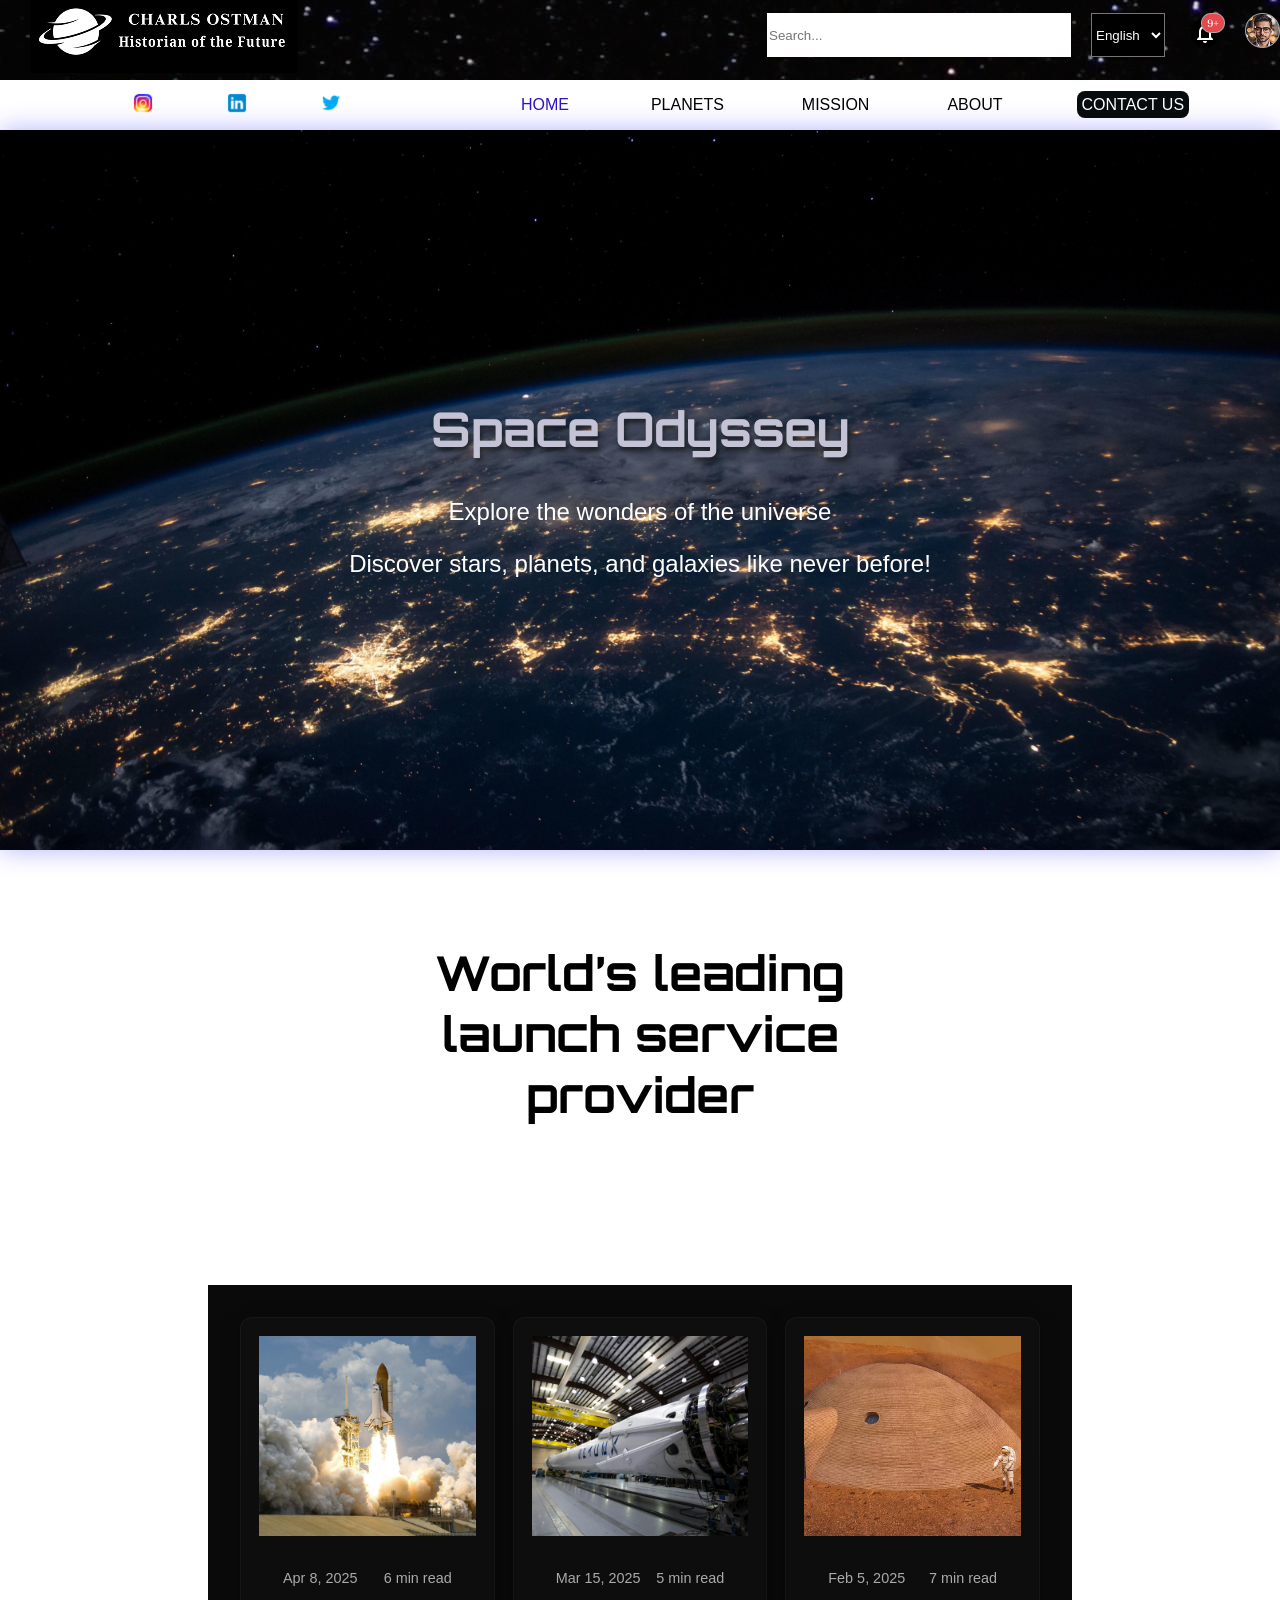
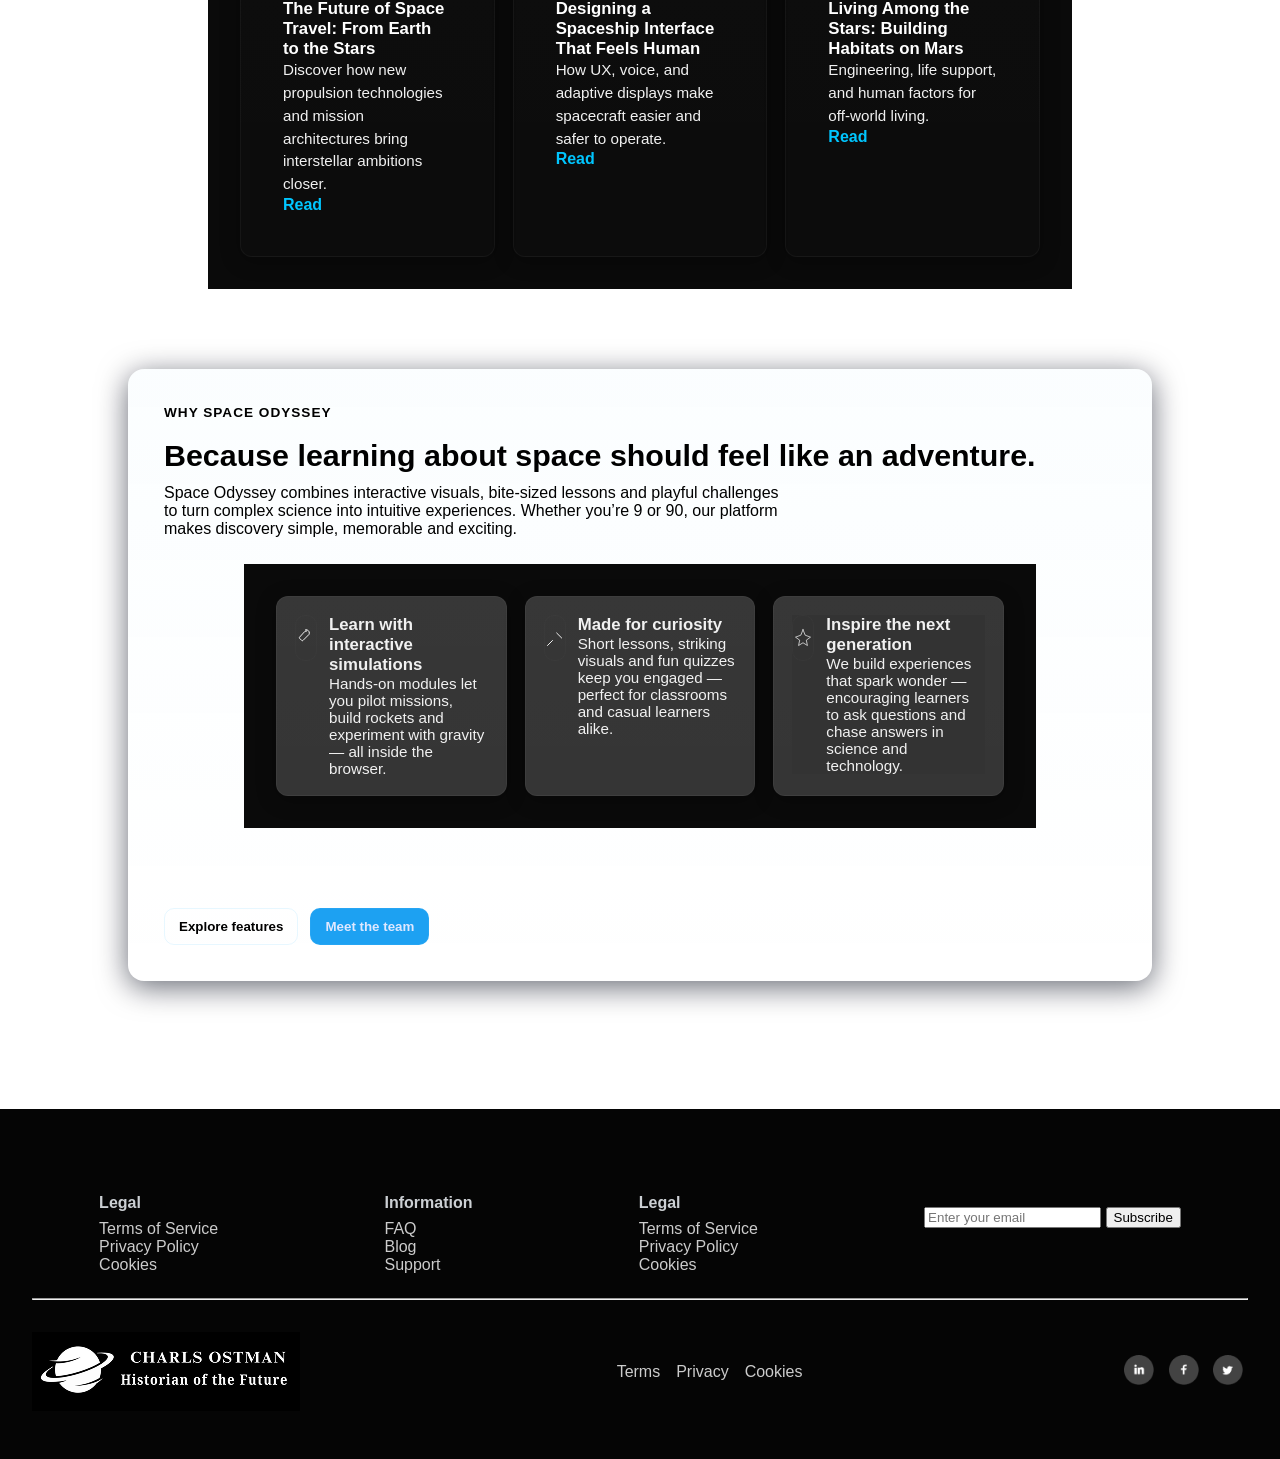
<file: index.html>
<!DOCTYPE html>
<html lang="en">
<head>
  <meta charset="UTF-8">
  <meta name="viewport" content="width=device-width, initial-scale=1.0">
  <link rel="stylesheet" href="style.css">
  <link href="https://fonts.googleapis.com/css2?family=Orbitron:wght@400;700&display=swap" rel="stylesheet">

  <title>Space Odyssey</title>
</head>
<body >
  <nav class="header">
    <div class="header1-contenu">
      <div class="logo1">
      <img src="images/Blue Colorful Minimalist Astronomy Logo 1.png" alt="icon">
      </div>
       <div id="shead1">
      
        <input type="text" id="search" name="search" placeholder="Search...">
        <select name="language" id="language">
        <option value="en">English</option>
        <option value="ar">Arabic</option>
        <option value="fr">Français</option>
        </select>
         <div class="iconNotfc"><img src="icons/Header Notification button.png" alt="Notificationicons"></div>
          <div class="avatar"><img src="icons/Avatar.png" alt="profile"></div>
     </div>
      
    </div>
<div  class="header2-contenu">
      <div class="links-social">
        <a href="https://instagram.com/Nasa" target="_blank" aria-label="SpaceX Instagram">
          <img src="images/image-about/icons8-instagram-50.png" alt="Instagram logo" width="24">
        </a>
        <a href="https://x.com/Nasa" target="_blank" aria-label="NASA on X">
          <img src="images/image-about/icons8-linkedin-50.png" alt="Twitter logo" width="24">
        </a>
        <a href="https://facebook.com/Nasa" target="_blank" aria-label="NASA Facebook">
          <img src="images/image-about/icons8-twitter-50.png" alt="Be logo" width="24">
        </a>
      </div>

      <ul class="nav-links">
        <li><a href="index.html" >HOME</a></li>
        <li><a href="planets.html" >PLANETS</a></li>
        <li><a href="mission.html" >MISSION</a></li>
        <li><a href="about.html" >ABOUT</a></li>
        <li><a href="contact.html" id="abt" >CONTACT US</a></li>
      </ul>
      </div>
</nav>


<!-- section1 -->
     <section class="home">
  <div class="title1">
    <h1 style=" font-family: 'orbitron';">Space Odyssey</h1>
    <p>Explore the wonders of the universe</p>
    <p>Discover stars, planets, and galaxies like never before!</p>
  </div>
</section>

<div class="dev">
           <h1  style="font-family: 'orbitron';"> World’s leading launch service provider</h1>
 </div>
<div class="ctnt">
<div class="cards">
          <article class="card" id="cards1">
            <div class="card-thumb" style="background-image: url('images/pexels-pixabay-73871.jpg') ;"></div>
            <div class="card-body">
              <div class="card-meta">
                <span>Apr 8, 2025</span>
                <span>6 min read</span>
              </div>
              <h3 class="card-title">The Future of Space Travel: From Earth to the Stars</h3>
              <p class="card-desc">Discover how new propulsion technologies and mission architectures bring interstellar ambitions closer.
              </p>
              <a class="read-link" href="#">Read</a>
            </div>
          </article>

          <article class="card" id="cards2">
            <div class="card-thumb" style="background-image: url('images/pexels-spacex-60130.jpg');"></div>
            <div class="card-body">
              <div class="card-meta">
                <span>Mar 15, 2025</span>
                <span>5 min read</span>
              </div>
              <h3 class="card-title">Designing a Spaceship Interface That Feels Human</h3>
              <p class="card-descp">How UX, voice, and adaptive displays make spacecraft easier and safer to operate.</p>
              <a class="read-link" href="#">Read</a>
            </div>
          </article>

          <article class="card"  id="cards3">
            <div class="card-thumb" style="background-image: url('images/habitas.webp');"></div>
            <div class="card-body">
              <div class="card-meta">
                <span>Feb 5, 2025</span>
                <span>7 min read</span>
              </div>
              <h3 class="card-title">Living Among the Stars: Building Habitats on Mars</h3>
              <p class="card-desc">Engineering, life support, and human factors for off-world living.</p>
              <a class="read-link" href="#">Read</a>
            </div>
          </article>
      </div>



       <section class="why-section" aria-labelledby="why-heading">
      <div class="why-header">
        <div class="eyebrow reveal" style="--delay:.05s">Why Space Odyssey</div>
        <h2 id="why-heading" class="reveal" style="--delay:.12s">
          Because learning about space should feel like an adventure.
        </h2>
      </div>

      <p class="why-intro reveal" style="--delay:.18s">
        Space Odyssey combines interactive visuals, bite-sized lessons and playful challenges 
        to turn complex science into intuitive experiences. Whether you’re 9 or 90, our platform 
        makes discovery simple, memorable and exciting.
      </p>

      <div class="cards" role="list">
        <article class="card reveal" role="listitem" aria-labelledby="card1" style="--delay:.25s; background-color: #333;;"  >
          <div    style="display:flex;gap:12px;align-items:flex-start; ">
            <div class="icon" aria-hidden="true">
              <!-- Rocket SVG -->
              <svg width="20" height="20" viewBox="0 0 24 24" fill="none" 
                xmlns="http://www.w3.org/2000/svg">
                <path d="M12 2c2.2 0 4 1.8 4 4 0 .6-.1 1.2-.4 1.7l-7.3 7.3c-.4.4-1 .4-1.4 0l-2.6-2.6c-.4-.4-.4-1 0-1.4L10.3 4.4C10.8 4.1 11.4 4 12 4z" 
                  stroke="currentColor" stroke-width="1.2" stroke-linecap="round" stroke-linejoin="round"/>
              </svg>
            </div>
            <div>
              <h3 id="card1">Learn with interactive simulations</h3>
              <p>Hands-on modules let you pilot missions, build rockets and experiment with gravity — all inside the browser.</p>
            </div>
          </div>
        </article>

        <article class="card reveal" role="listitem" aria-labelledby="card2" style="--delay:.32s; background-color: #333;;">
          <div style="display:flex;gap:12px;align-items:flex-start">
            <div class="icon" aria-hidden="true">
              <!-- Telescope SVG -->
              <svg width="20" height="20" viewBox="0 0 24 24" fill="none" 
                xmlns="http://www.w3.org/2000/svg">
                <path d="M3 21l6-6" stroke="currentColor" stroke-width="1.2" stroke-linecap="round" stroke-linejoin="round"/>
                <path d="M14 6l6 6" stroke="currentColor" stroke-width="1.2" stroke-linecap="round" stroke-linejoin="round"/>
              </svg>
            </div>
            <div>
              <h3 id="card2">Made for curiosity</h3>
              <p>Short lessons, striking visuals and fun quizzes keep you engaged — perfect for classrooms and casual learners alike.</p>
            </div>
          </div>
        </article>

        <article class="card reveal" role="listitem" aria-labelledby="card3" style="--delay:.39s; background-color: #333;;">
          <div style="display:flex;gap:12px;align-items:flex-start  ;background-color: #333;">
            <div class="icon" aria-hidden="true">
              <!-- Star SVG -->
              <svg width="20" height="20" viewBox="0 0 24 24" fill="none" 
                xmlns="http://www.w3.org/2000/svg">
                <path d="M12 2l2.6 6.6L21 11l-5 3.6L17.3 21 12 17.7 6.7 21 8 14.6 3 11l6.4-2.4L12 2z" 
                  stroke="currentColor" stroke-width="0.9" stroke-linecap="round" stroke-linejoin="round"/>
              </svg>
            </div>
            <div>
              <h3 id="card3"  style="ba">Inspire the next generation</h3>
              <p>We build experiences that spark wonder — encouraging learners to ask questions and chase answers in science and technology.</p>
            </div>
          </div>
        </article>
      </div>

      <div class="cta-row">
        <button class="btn" onclick="location.href='#features'">Explore features</button>
        <button class="btn secondary" onclick="location.href='#team' " style="background-color: #1da1f2;">Meet the team</button>
      </div>
    </section>

    </div>

      


<footer>

<div class="head1">

 <ul class="list">
    <li><h4>Legal </h4></li>
    <li>Terms of Service</li>
     <li>Privacy Policy</li>
     <li>Cookies</li>
 </ul>
 <ul class="list">
    <li><h4>Information </h4></li>
    <li>FAQ</li>
     <li>Blog</li>
     <li>Support</li>
 </ul>
 <ul class="list">
    <li><h4>Legal </h4></li>
    <li>Terms of Service</li>
     <li>Privacy Policy</li>
     <li>Cookies</li>
 </ul>
 <ul class="subscribe">
  <input type="email" id="email" name="email" placeholder="Enter your email" required>
  <button type="submit">Subscribe</button>
 </ul>
</div>
<hr  class="lineS">
<div class="head2">
  <img src="images/Blue Colorful Minimalist Astronomy Logo 1.png" alt="">
 <ul class="footer-links">

  <li>Terms</li>
  <li>Privacy</li>
  <li>Cookies</li>
  
 </ul>

 <div class="social-link">
  <img src="icons/Linkedin.png" alt="Linkedinimg">
  <img src="icons/Facebook.png" alt="Facebookimg">
  <img src="icons/Twitter.png" alt="Twitterimg">
 </div>

     </div>
  </footer>

<script>
  const currentPage = window.location.pathname.split('/').pop();
  const links = document.querySelectorAll('.nav-links a');

  links.forEach(link => {
    const linkPage = link.getAttribute('href');
    if (linkPage === currentPage) {
      link.classList.add('active');
    }
  });

   const revealElems = document.querySelectorAll('.reveal');
    const obs = new IntersectionObserver((entries)=>{
      entries.forEach(e=>{
        if(e.isIntersecting){
          e.target.classList.add('visible');
          obs.unobserve(e.target);
        }
      })
    },{threshold:0.12});
    revealElems.forEach(el=>obs.observe(el));
</script>


 </body>
</html>
</file>
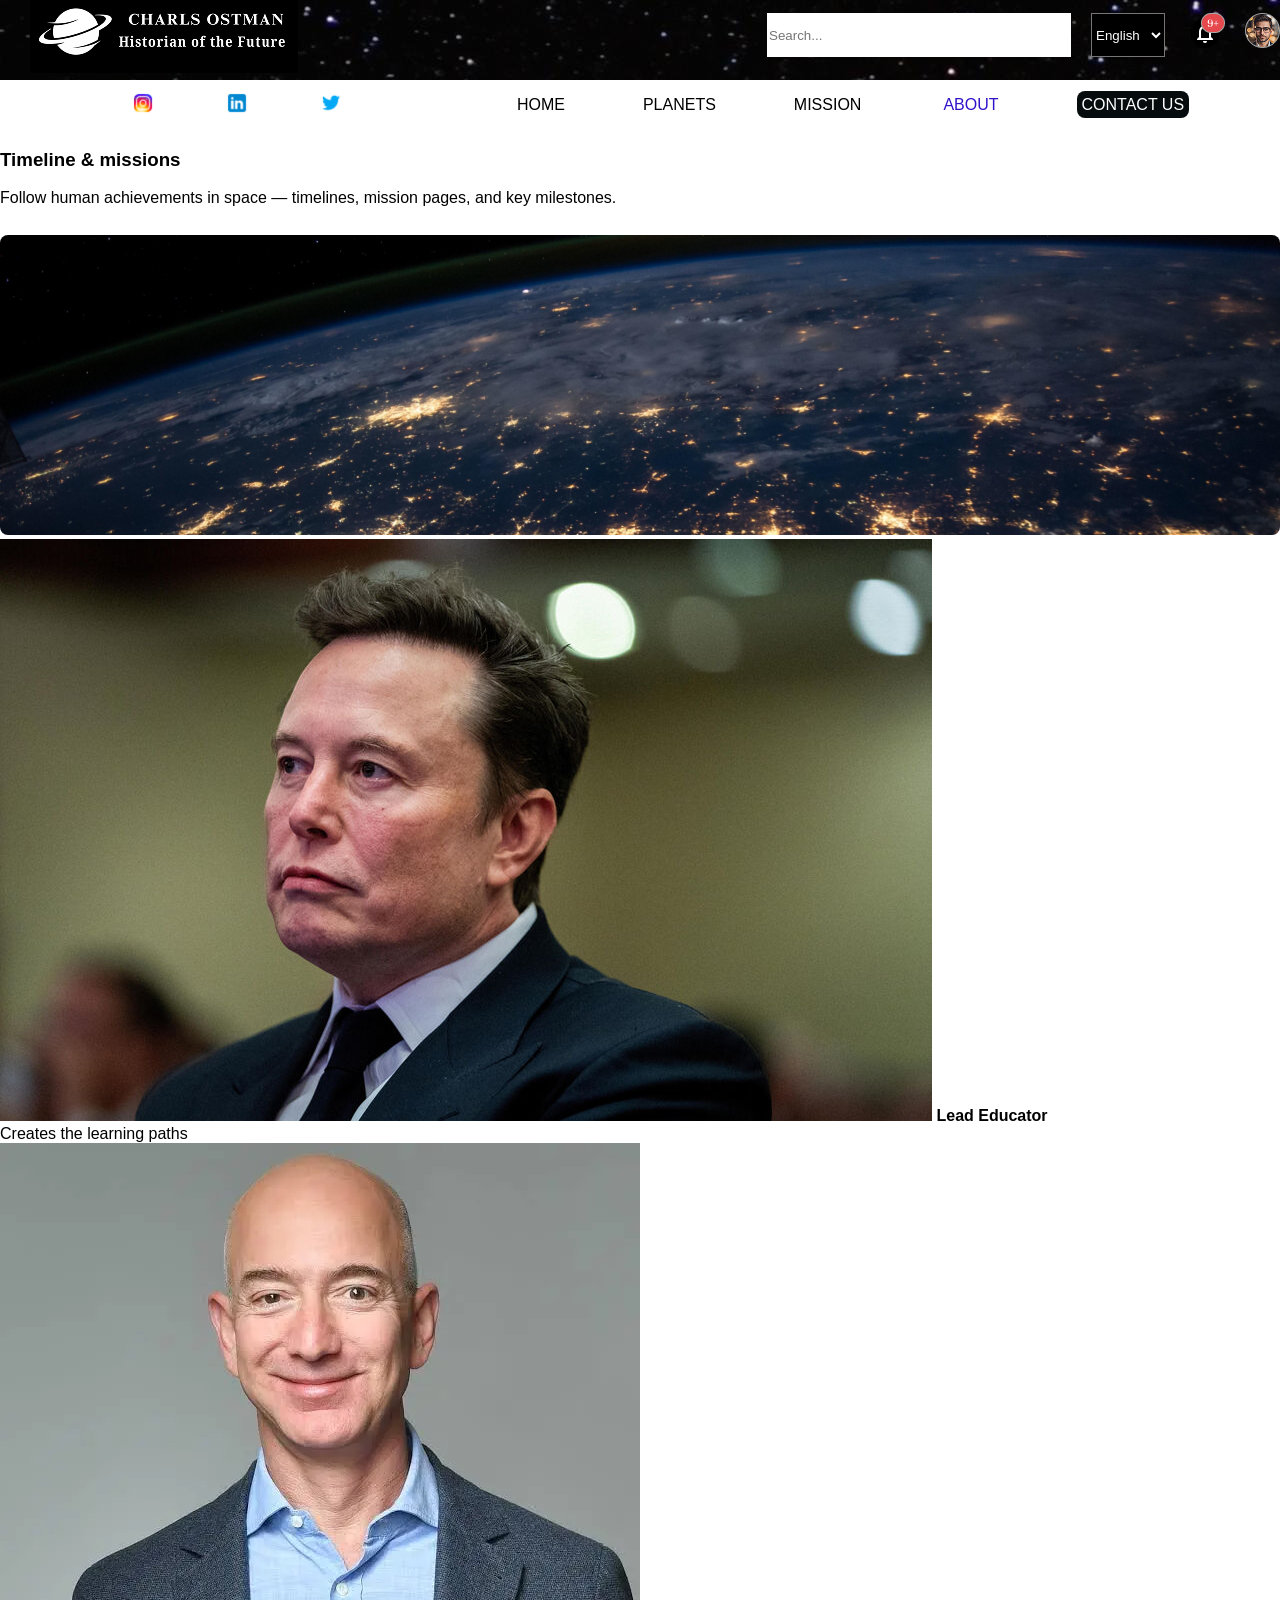
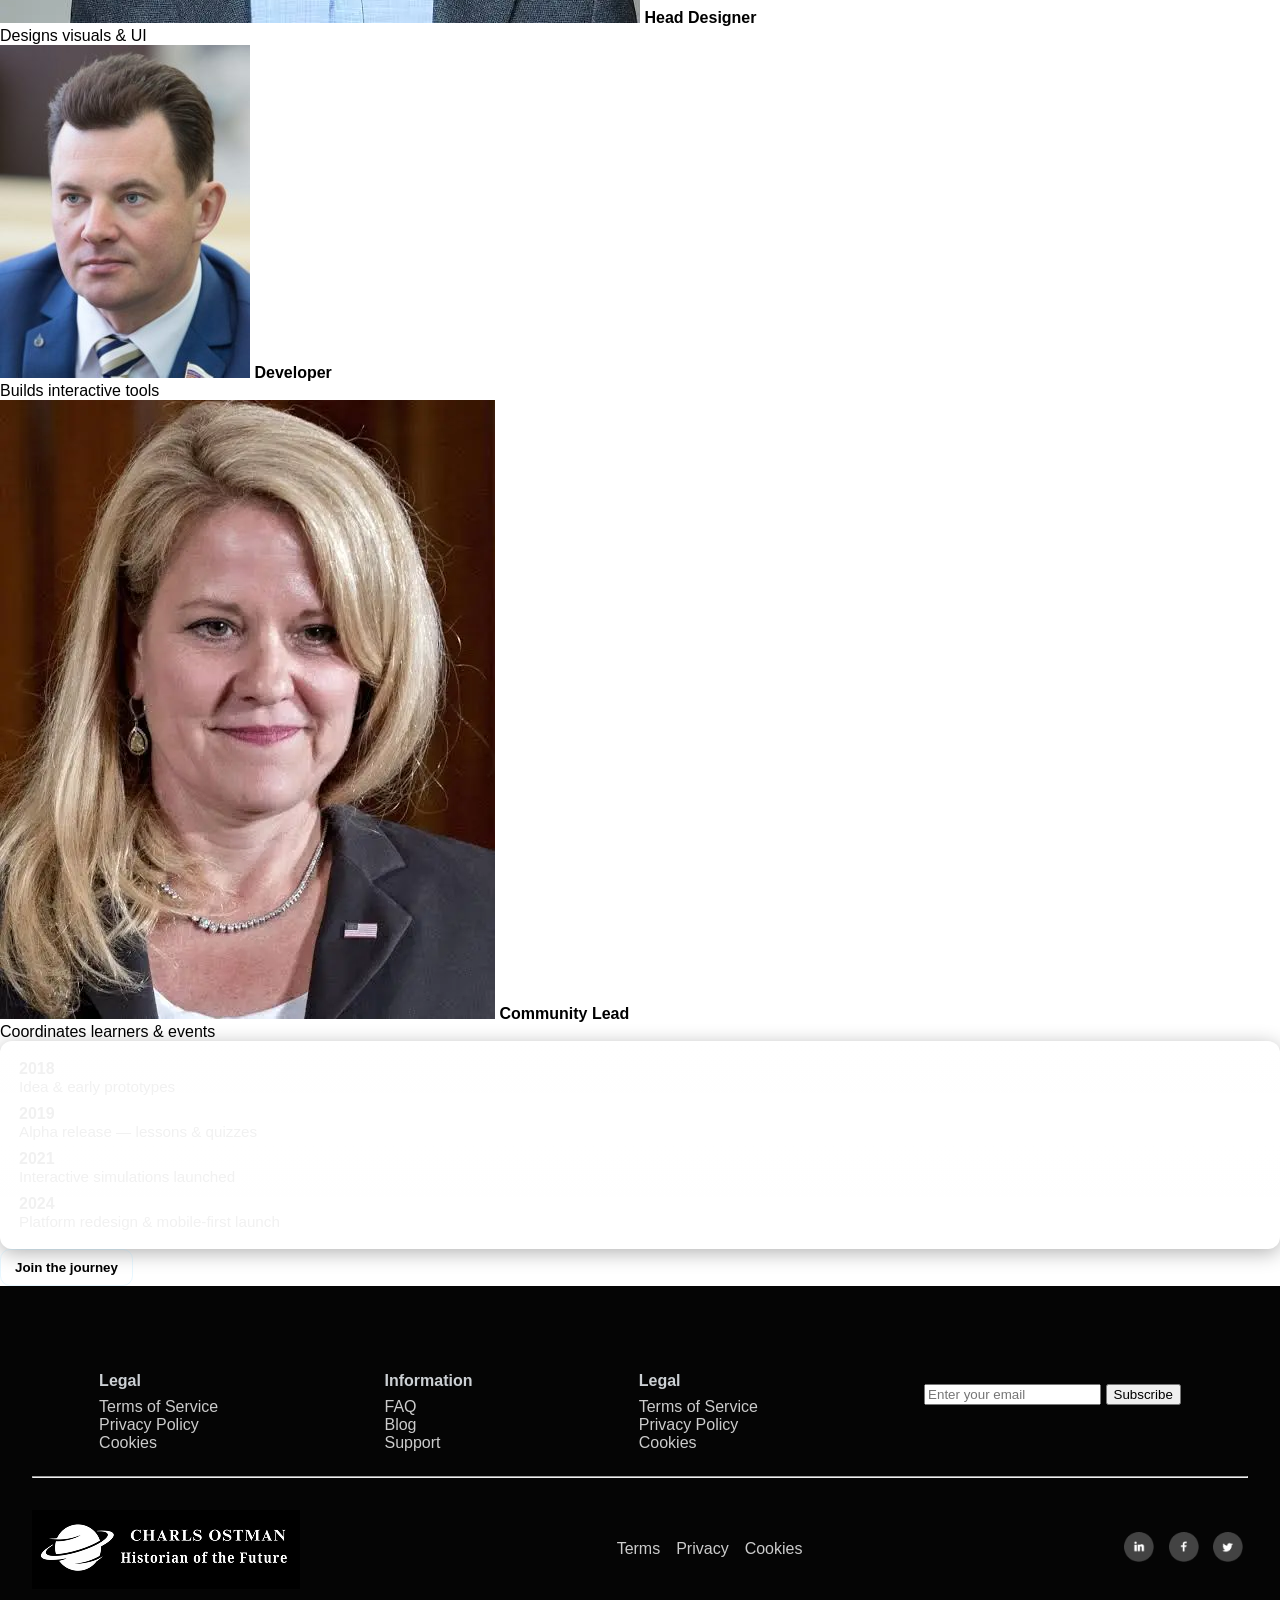
<file: about.html>
<!DOCTYPE html>
<html lang="en">
<head>
  <meta charset="UTF-8">
  <meta name="viewport" content="width=device-width, initial-scale=1.0">
  <link rel="stylesheet" href="style.css">
  <link href="https://fonts.googleapis.com/css2?family=Orbitron:wght@400;700&display=swap" rel="stylesheet">
  <title>Space Odyssey</title>
</head>
<body >
  
  <nav class="header">
    <div class="header1-contenu">
      <div class="logo1">
      <img src="images/Blue Colorful Minimalist Astronomy Logo 1.png" alt="icon">
      </div>
       <div id="shead1">
      
        <input type="text" id="search" name="search" placeholder="Search...">
        <select name="language" id="language">
        <option value="en">English</option>
        <option value="ar">Arabic</option>
        <option value="fr">Français</option>
        </select>
         <div class="iconNotfc"><img src="icons/Header Notification button.png" alt="Notificationicons"></div>
          <div class="avatar"><img src="icons/Avatar.png" alt="profile"></div>
     </div>
      
    </div>
<div  class="header2-contenu">
     <div  class="header2-contenu">
      <div class="links-social">
        <a href="https://instagram.com/Nasa" target="_blank" aria-label="SpaceX Instagram">
          <img src="images/image-about/icons8-instagram-50.png" alt="Instagram logo" width="24">
        </a>
        <a href="https://x.com/Nasa" target="_blank" aria-label="NASA on X">
          <img src="images/image-about/icons8-linkedin-50.png" alt="Twitter logo" width="24">
        </a>
        <a href="https://facebook.com/Nasa" target="_blank" aria-label="NASA Facebook">
          <img src="images/image-about/icons8-twitter-50.png" alt="Be logo" width="24">
        </a>
      </div>

      <ul class="nav-links">
        <li><a href="index.html" >HOME</a></li>
        <li><a href="planets.html" >PLANETS</a></li>
        <li><a href="mission.html" >MISSION</a></li>
        <li><a href="about.html" >ABOUT</a></li>
        <li><a href="contact.html" id="abt" >CONTACT US</a></li>
      </ul>
      </div>
</nav>




</article>


<article class="feature">
<h3>Timeline & missions</h3>
<p>Follow human achievements in space — timelines, mission pages, and key milestones.</p>
<img src="images/wallpaperbetter.jpg" alt="replace me" style="width:100%; height:300px; object-fit:cover; border-radius:8px; margin-top:12px">
</article>
</section>


<!-- TEAM -->
<section class="team">
<div class="member">
<img src="images/ilonmask.jpg" alt="Team member — replace me">
<strong>Lead Educator</strong>
<div class="muted">Creates the learning paths</div>
</div>
<div class="member">
<img src="images/jif.webp" alt="Team member — replace me">
<strong>Head Designer</strong>
<div class="muted">Designs visuals & UI</div>
</div>
<div class="member">
<img src="images/romanenko-768x768-1-250x333.jpg" alt="Team member — replace me">
<strong>Developer</strong>
<div class="muted">Builds interactive tools</div>
</div>
<div class="member">
<img src="images/ff.webp" alt="Team member — replace me">
<strong>Community Lead</strong>
<div class="muted">Coordinates learners & events</div>
</div>
</section>


<!-- TIMELINE -->
<section class="timeline card" aria-label="Project timeline">
<div class="step">
<strong>2018</strong>
<p>Idea & early prototypes</p>
</div>
<div class="step">
<strong>2019</strong>
<p>Alpha release — lessons & quizzes</p>
</div>
<div class="step">
<strong>2021</strong>
<p>Interactive simulations launched</p>
</div>
<div class="step">
<strong>2024</strong>
<p>Platform redesign & mobile-first launch</p>
</div>
</section>


<!-- CTA -->
<section class="cta">
<button class="btn">Join the journey</button>
</section>


</main>


<footer>

<div class="head1">

 <ul class="list">
    <li><h4>Legal </h4></li>
    <li>Terms of Service</li>
     <li>Privacy Policy</li>
     <li>Cookies</li>
 </ul>
 <ul class="list">
    <li><h4>Information </h4></li>
    <li>FAQ</li>
     <li>Blog</li>
     <li>Support</li>
 </ul>
 <ul class="list">
    <li><h4>Legal </h4></li>
    <li>Terms of Service</li>
     <li>Privacy Policy</li>
     <li>Cookies</li>
 </ul>
 <ul class="subscribe">
  <input type="email" id="email" name="email" placeholder="Enter your email" required>
  <button type="submit">Subscribe</button>
 </ul>
</div>
<hr  class="lineS">
<div class="head2">
  <img src="images/Blue Colorful Minimalist Astronomy Logo 1.png" alt="">
 <ul class="footer-links">

  <li>Terms</li>
  <li>Privacy</li>
  <li>Cookies</li>
  
 </ul>

 <div class="social-link">
  <img src="icons/Linkedin.png" alt="Linkedinimg">
  <img src="icons/Facebook.png" alt="Facebookimg">
  <img src="icons/Twitter.png" alt="Twitterimg">
 </div>

     </div>
  </footer> 


  <script>
  const currentPage = window.location.pathname.split('/').pop();
  const links = document.querySelectorAll('.nav-links a');

  links.forEach(link => {
    const linkPage = link.getAttribute('href');
    if (linkPage === currentPage) {
      link.classList.add('active');
    }
  });
</script>

</body>
</html>
</file>
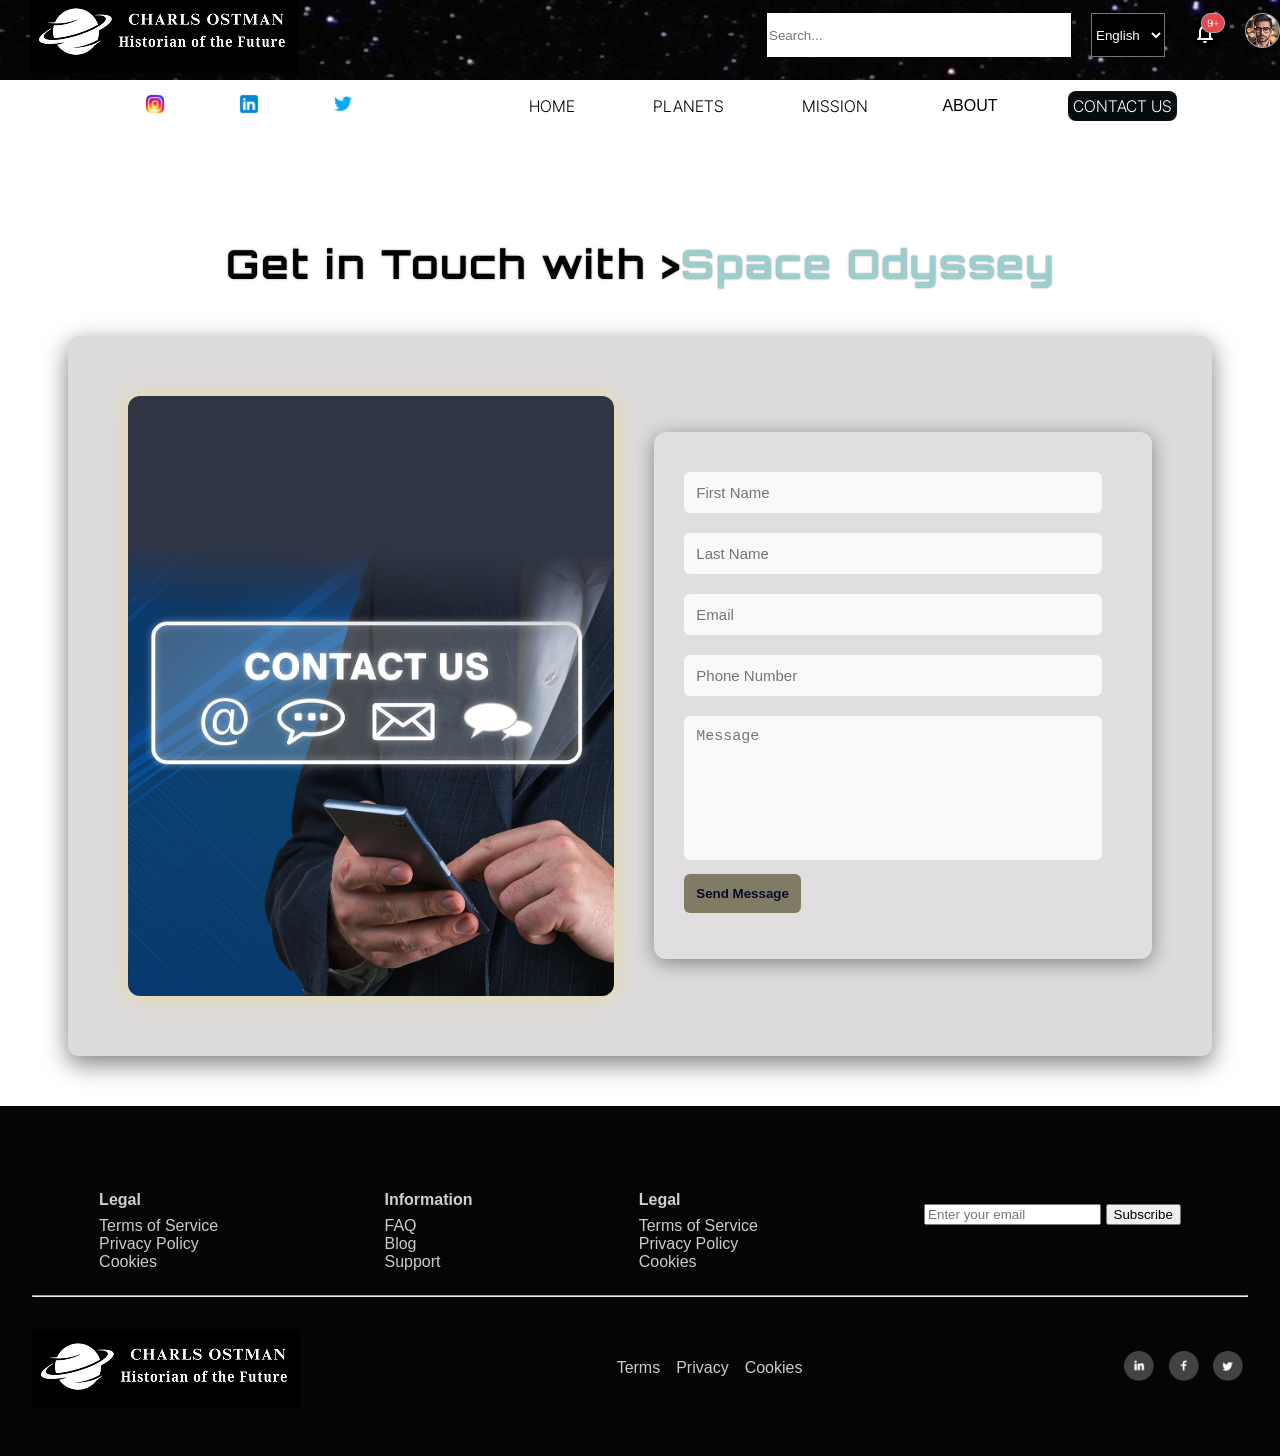
<file: contact.html>
<!DOCTYPE html>
<html lang="en">
<head>
    <meta charset="UTF-8">
    <meta name="viewport" content="width=device-width, initial-scale=1.0">
    <title>Space Odyssey</title>
    <link rel="stylesheet" href="style.css">
    <link rel="preconnect" href="https://fonts.googleapis.com">
    <link rel="preconnect" href="https://fonts.gstatic.com" crossorigin>
    <link href="https://fonts.googleapis.com/css2?family=Orbitron:wght@400..900&family=Plus+Jakarta+Sans:ital,wght@0,200..800;1,200..800&display=swap" rel="stylesheet">
    <link href="https://fonts.googleapis.com/css2?family=Inter+Tight:wght@400;700&display=swap" rel="stylesheet">
</head>

<body>
      <nav class="header">
    <div class="header1-contenu">
      <div class="logo1">
      <img src="images/Blue Colorful Minimalist Astronomy Logo 1.png" alt="icon">
      </div>
       <div id="shead1">
        <input type="text" id="search" name="search" placeholder="Search...">
        
        
        <select name="language" id="language">
        <option value="en">English</option>
        <option value="ar">Arabic</option>
        <option value="fr">Français</option>
        </select>
         <div class="iconNotfc"><img src="icons/Header Notification button.png" alt="Notificationicons"></div>
          <div class="avatar"><img src="icons/Avatar.png" alt="profile"></div>
     </div>
      
    </div>
<div  class="header2-contenu">
     <div  class="header2-contenu">
      <div class="links-social">
        <a href="https://instagram.com/Nasa" target="_blank" aria-label="SpaceX Instagram">
          <img src="images/image-about/icons8-instagram-50.png" alt="Instagram logo" width="24">
        </a>
        <a href="https://x.com/Nasa" target="_blank" aria-label="NASA on X">
          <img src="images/image-about/icons8-linkedin-50.png" alt="Twitter logo" width="24">
        </a>
        <a href="https://facebook.com/Nasa" target="_blank" aria-label="NASA Facebook">
          <img src="images/image-about/icons8-twitter-50.png" alt="Be logo" width="24">
        </a>
      </div>

     <ul class="nav-links">
        <li><a href="index.html" >HOME</a></li>
        <li><a href="planets.html" >PLANETS</a></li>
        <li><a href="mission.html">MISSION</a></li>
        <li>ABOUT</li>
        <li><a href="contact.html" id="abt" >CONTACT US</a></li>
      </ul>
      </div>
</nav>


  <h1 class="contact-title">Get in Touch with ><span style="color: rgb(157, 206, 206);">Space Odyssey</span></h1>

  <div class="contact-containner">
    <div class="contact-image"></div>

    <div class="contact-form">
      <form onsubmit="return validation()">
        <input type="text" placeholder="First Name" id="firstName">
        <span id="firstNameError" class="error"></span>

        <input type="text" placeholder="Last Name" id="lastName">
        <span id="lastNameError" class="error"></span>

        <input type="email" placeholder="Email" id="email">
        <span id="emailError" class="error"></span>

        <input type="text" placeholder="Phone Number" id="phoneNumber">
        <span id="phoneError" class="error"></span>

        <textarea placeholder="Message" id="message"></textarea>
        <span id="messageError" class="error"></span>

        <button type="submit">Send Message</button>
        <p id="success"></p>
      </form>
    </div>
  </div>

  
   <!-- footer -->
    
<footer>

<div class="head1">

 <ul class="list">
    <li><h4>Legal </h4></li>
    <li>Terms of Service</li>
     <li>Privacy Policy</li>
     <li>Cookies</li>
 </ul>
 <ul class="list">
    <li><h4>Information </h4></li>
    <li>FAQ</li>
     <li>Blog</li>
     <li>Support</li>
 </ul>
 <ul class="list">
    <li><h4>Legal </h4></li>
    <li>Terms of Service</li>
     <li>Privacy Policy</li>
     <li>Cookies</li>
 </ul>
 <ul class="subscribe">
  <input type="email" id="email" name="email" placeholder="Enter your email" required>
  <button type="submit">Subscribe</button>
 </ul>
</div>
<hr  class="lineS">
<div class="head2">
  <img src="images/Blue Colorful Minimalist Astronomy Logo 1.png" alt="">
 <ul class="footer-links">

  <li>Terms</li>
  <li>Privacy</li>
  <li>Cookies</li>
  
 </ul>

 <div class="social-link">
  <img src="icons/Linkedin.png" alt="Linkedinimg">
  <img src="icons/Facebook.png" alt="Facebookimg">
  <img src="icons/Twitter.png" alt="Twitterimg">
 </div>

     </div>
  </footer> 

  <script>
    "use strict";
    function validation() {
      const firstName = document.getElementById("firstName");
      const lastName = document.getElementById("lastName");
      const email = document.getElementById("email");
      const phone = document.getElementById("phoneNumber");
      const message = document.getElementById("message");

      const firstNameError = document.getElementById("firstNameError");
      const lastNameError = document.getElementById("lastNameError");
      const emailError = document.getElementById("emailError");
      const phoneError = document.getElementById("phoneError");
      const messageError = document.getElementById("messageError");
      const success = document.getElementById("success");

      const nameRegex = /^[a-zA-Z]{2,}$/;
      const emailRegex = /^[^\s@]+@[^\s@]+\.[^\s@]+$/;
      const phoneRegex = /^[0-9]{6,15}$/;
      const messageRegex = /^.{10,}$/;

      let valid = true;

      success.textContent = "";
      [firstName, lastName, email, phone, message].forEach(i => i.classList.remove("invalide"));
      [firstNameError, lastNameError, emailError, phoneError, messageError].forEach(e => e.textContent = "");

      if (!nameRegex.test(firstName.value.trim())) {
        firstName.classList.add("invalide");
        firstNameError.textContent = "Invalid first name";
        valid = false;
      }
      if (!nameRegex.test(lastName.value.trim())) {
        lastName.classList.add("invalide");
        lastNameError.textContent = "Invalid last name";
        valid = false;
      }
      if (!emailRegex.test(email.value.trim())) {
        email.classList.add("invalide");
        emailError.textContent = "Invalid email format";
        valid = false;
      }
      if (!phoneRegex.test(phone.value.trim())) {
        phone.classList.add("invalide");
        phoneError.textContent = "Phone number must have 6–15 digits";
        valid = false;
      }
      if (!messageRegex.test(message.value.trim())) {
        message.classList.add("invalide");
        messageError.textContent = "Message must be at least 10 characters";
        valid = false;
      }
      if (valid) {
        success.textContent = "✅ Message sent successfully!";
        document.querySelector("form").reset();
      }
      return false;
    }
  </script>
</body>
</html>
</file>
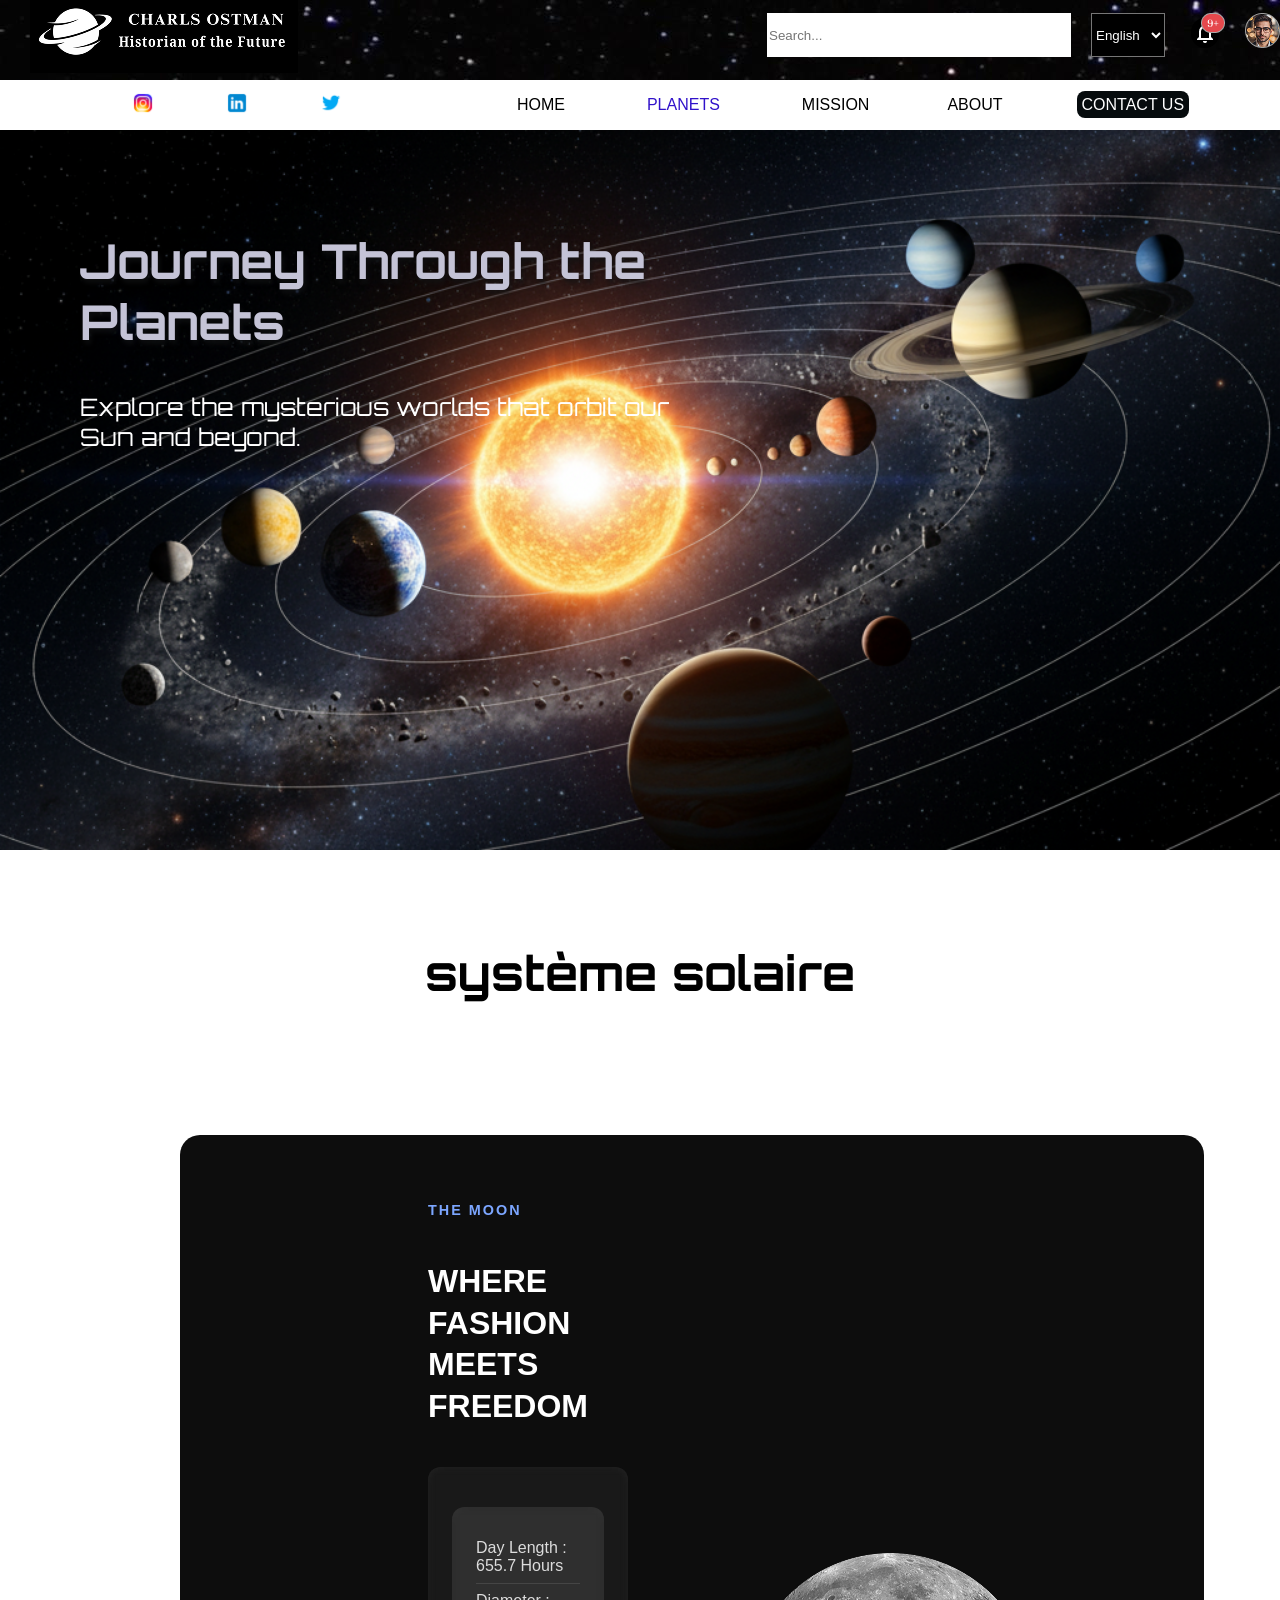
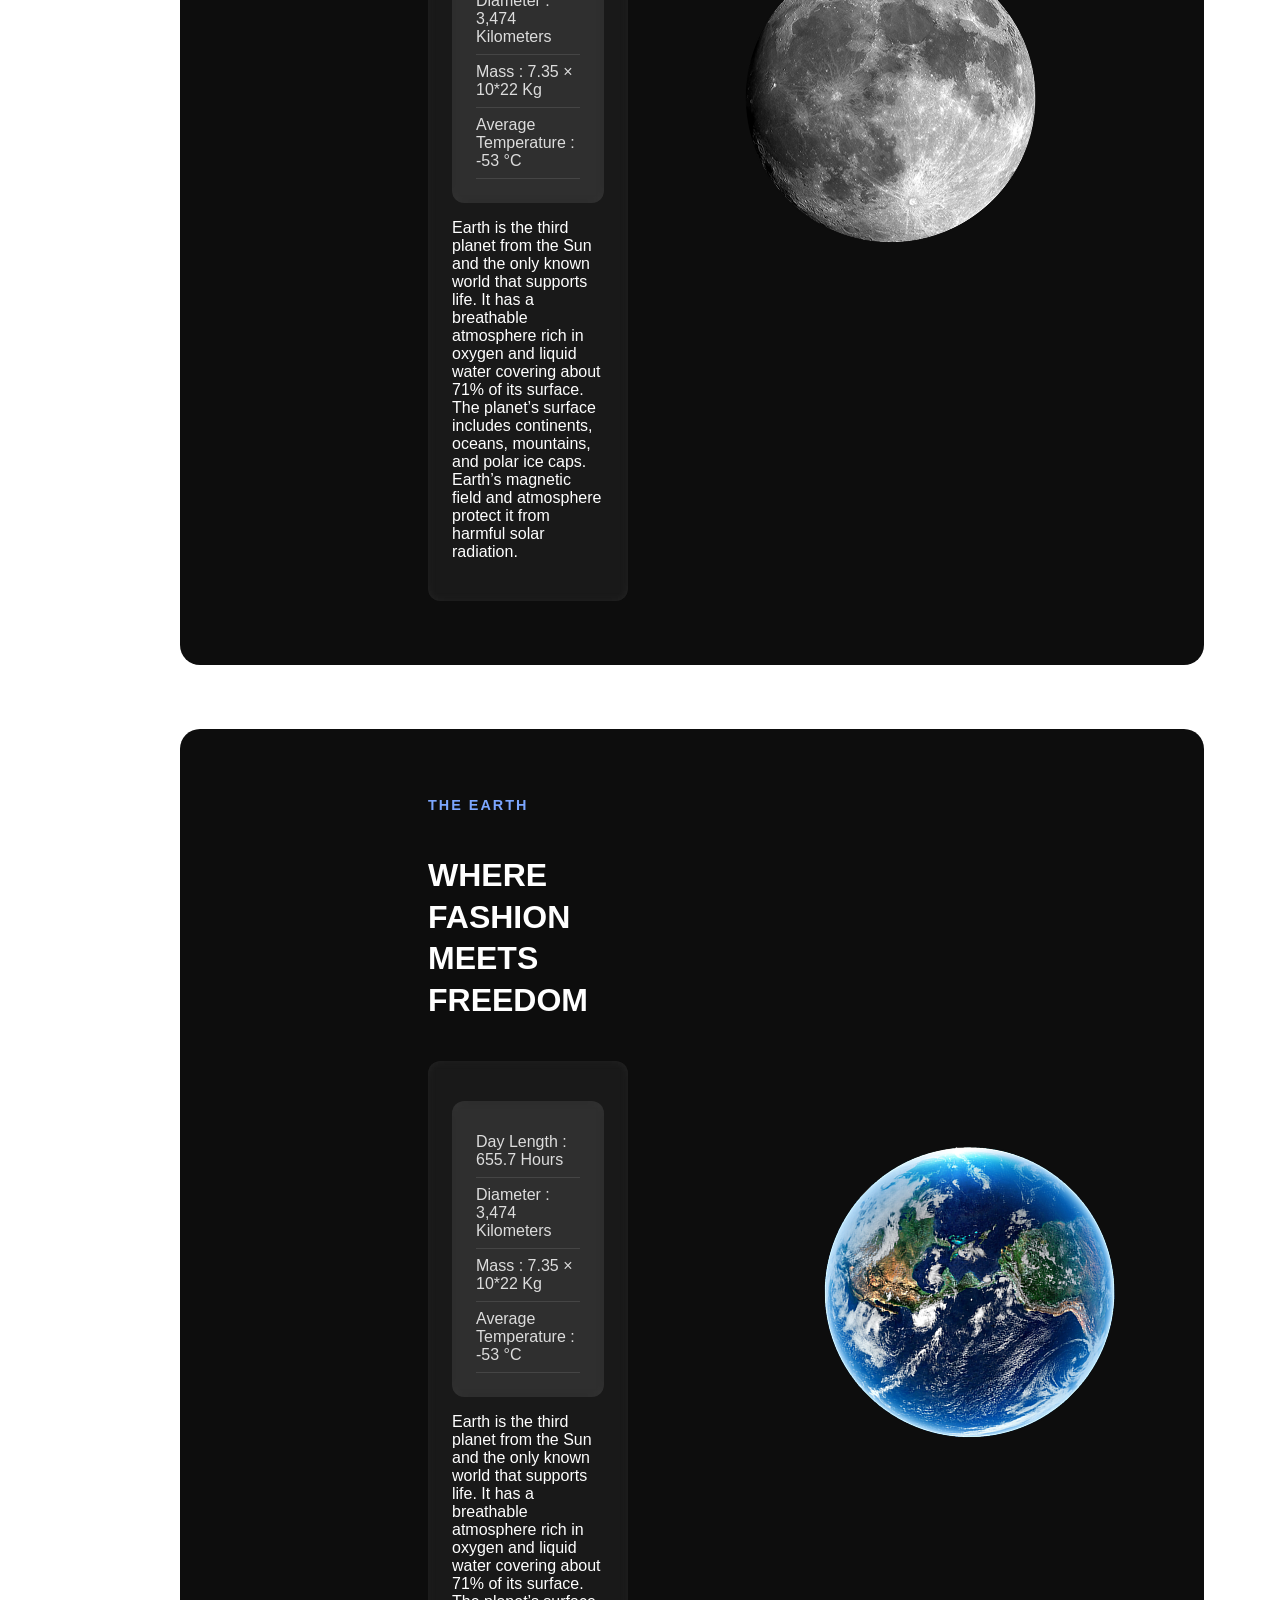
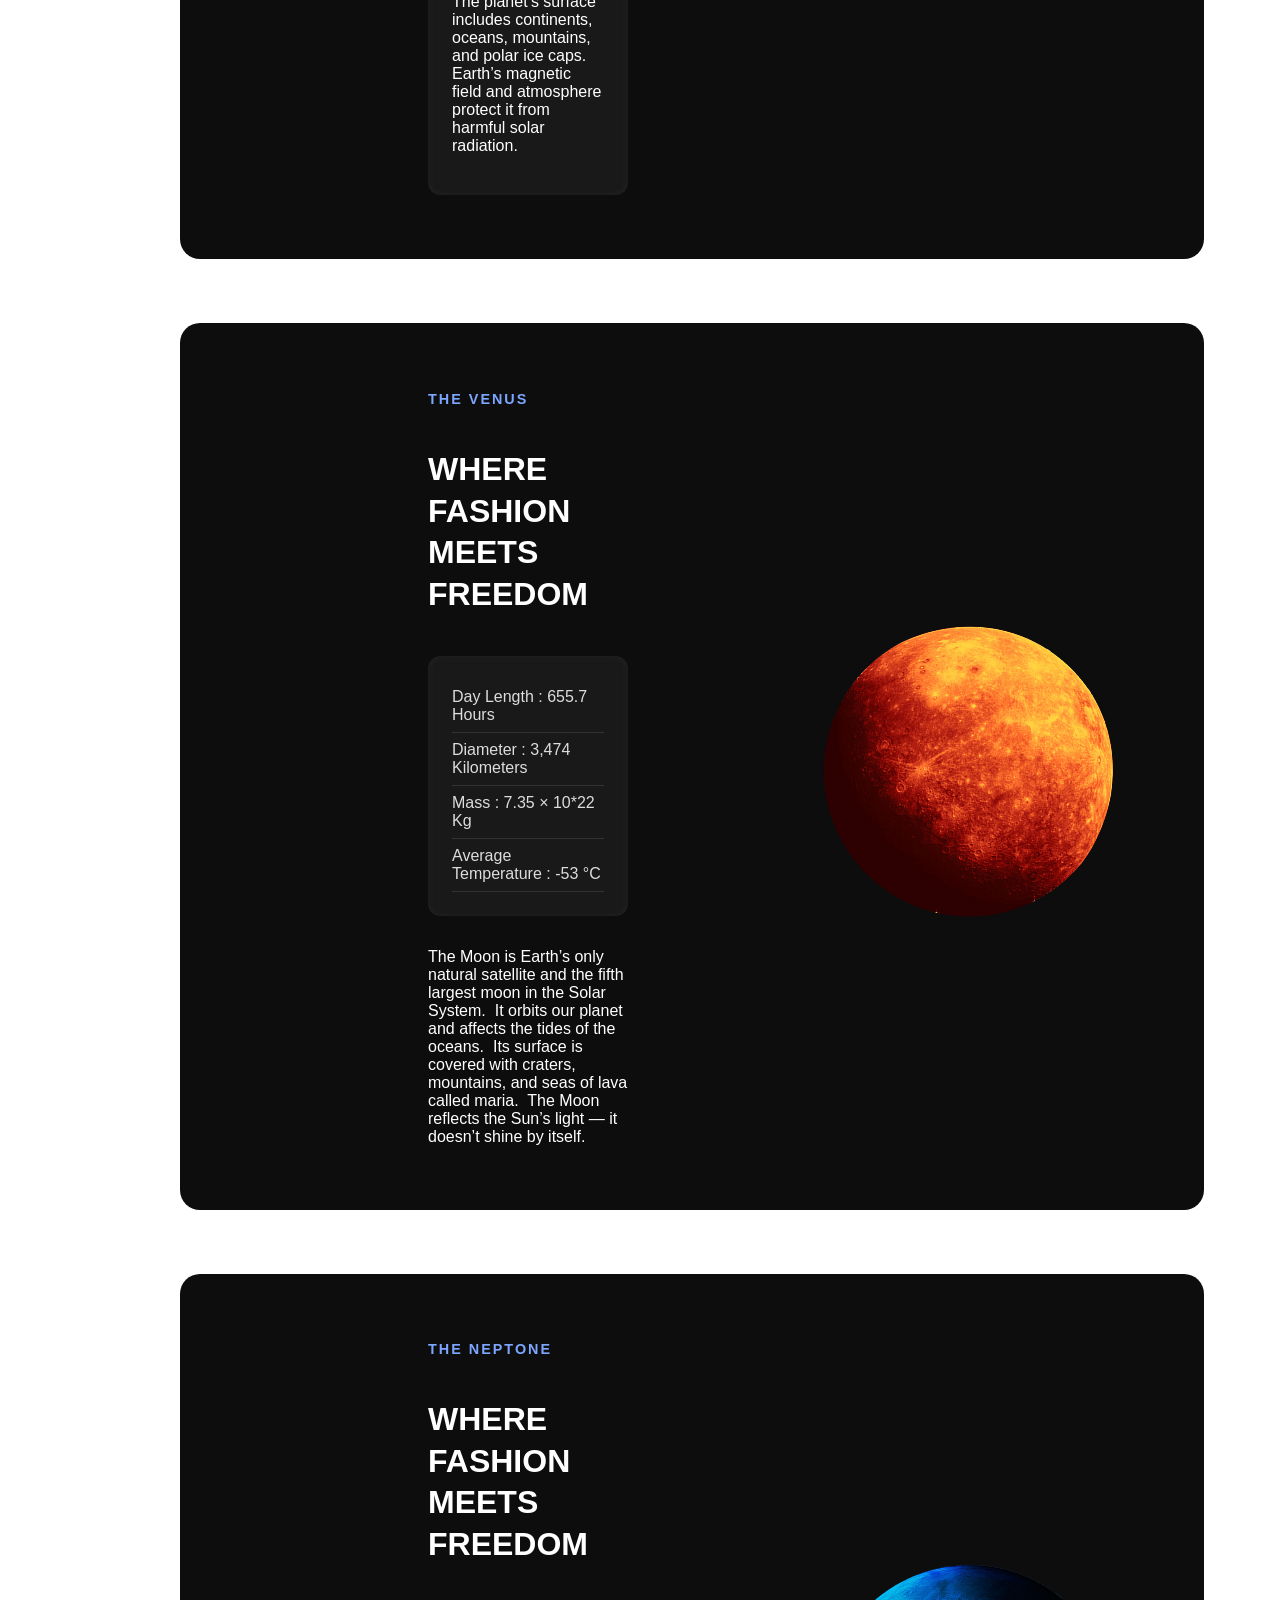
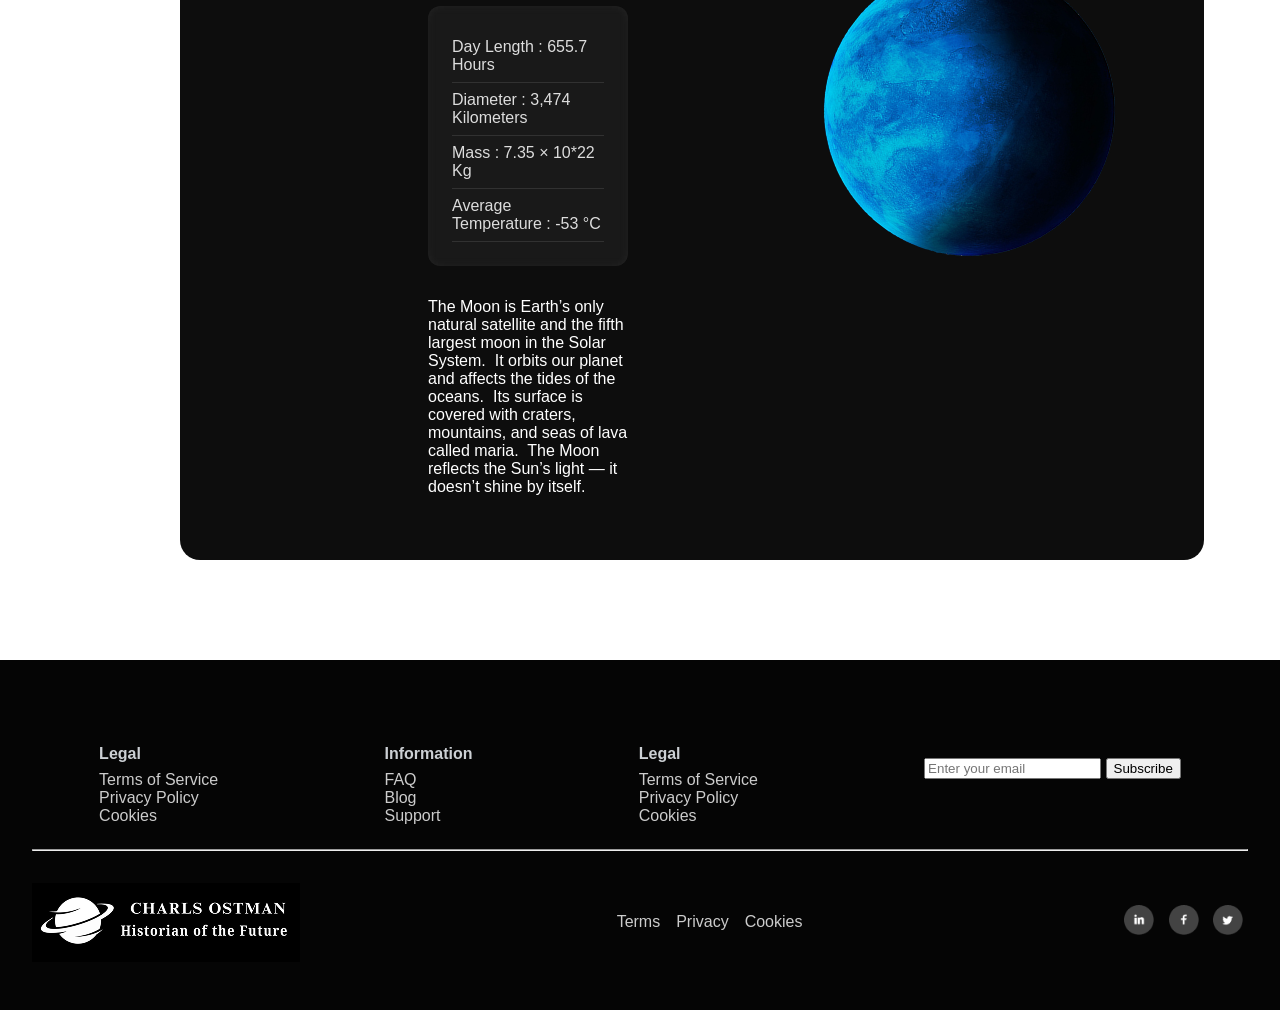
<file: planets.html>
<!DOCTYPE html>
<html lang="en">
<head>
    <meta charset="UTF-8">
    <meta name="viewport" content="width=device-width, initial-scale=1.0">
    <link rel="stylesheet" href="style.css">
    <link href="https://fonts.googleapis.com/css2?family=Orbitron:wght@400;700&display=swap" rel="stylesheet">

    <title>planet</title>
</head>
<body >
    <nav class="header">
    <div class="header1-contenu">
      <div class="logo1">
      <img src="images/Blue Colorful Minimalist Astronomy Logo 1.png" alt="icon">
      </div>
       <div id="shead1">
      
        <input type="text" id="search" name="search" placeholder="Search...">
        <select name="language" id="language">
        <option value="en">English</option>
        <option value="ar">Arabic</option>
        <option value="fr">Français</option>
        </select>
         <div class="iconNotfc"><img src="icons/Header Notification button.png" alt="Notificationicons"></div>
          <div class="avatar"><img src="icons/Avatar.png" alt="profile"></div>
     </div>
      
    </div>
<div  class="header2-contenu">
     <div  class="header2-contenu">
      <div class="links-social">
        <a href="https://instagram.com/Nasa" target="_blank" aria-label="SpaceX Instagram">
          <img src="images/image-about/icons8-instagram-50.png" alt="Instagram logo" width="24">
        </a>
        <a href="https://x.com/Nasa" target="_blank" aria-label="NASA on X">
          <img src="images/image-about/icons8-linkedin-50.png" alt="Twitter logo" width="24">
        </a>
        <a href="https://facebook.com/Nasa" target="_blank" aria-label="NASA Facebook">
          <img src="images/image-about/icons8-twitter-50.png" alt="Be logo" width="24">
        </a>
      </div>

      <ul class="nav-links">
        <li><a href="index.html" >HOME</a></li>
        <li><a href="planets.html" >PLANETS</a></li>
        <li><a href="mission.html" >MISSION</a></li>
        <li><a href="about.html" >ABOUT</a></li>
        <li><a href="contact.html" id="abt" >CONTACT US</a></li>
      </ul>
      </div>
</nav>
       <section class="plantehome">
  <div class="title1" id="title1">
  <h1>Journey Through the Planets</h1>
  <p>Explore the mysterious worlds that orbit our Sun and beyond.</p>
  </div>
</section>
 

<div class="dev">
           <h1  style="font-family: 'orbitron';"> système solaire</h1>
        </div>
<div class="planets">
  <section class="cartes">
  <div class="carte-text">
    <h4>The Moon</h4>
    <h1>WHERE FASHION MEETS FREEDOM</h1>
    <ul class="carte">
           <ul class="carte">
           <li class="s_carte">
            Day Length : 655.7 Hours 
           </li>

           <li class="s_carte">
            Diameter : 3,474 Kilometers 
           </li>

           <li class="s_carte">
            Mass : 7.35 × 10*22 Kg
           </li>

           <li class="s_carte">
            Average Temperature : -53 °C
           </li>
         </ul>  
<p>Earth is the third planet from the Sun and the only known world that supports life.
It has a breathable atmosphere rich in oxygen and liquid water covering about 71% of its surface.
The planet’s surface includes continents, oceans, mountains, and polar ice caps.
Earth’s magnetic field and atmosphere protect it from harmful solar radiation.</p>  </div>

  <div class="carte-image">
    <img src="images/planet-image/Moon.png" alt="Fashion model">
  </div>
</section>




<section class="cartes">
  <div class="carte-text">
    <h4>The Earth</h4>
    <h1>WHERE FASHION MEETS FREEDOM</h1>
    <ul class="carte">
           <ul class="carte">
           <li class="s_carte">
            Day Length : 655.7 Hours 
           </li>

           <li class="s_carte">
            Diameter : 3,474 Kilometers 
           </li>

           <li class="s_carte">
            Mass : 7.35 × 10*22 Kg
           </li>

           <li class="s_carte">
            Average Temperature : -53 °C
           </li>
         </ul>  
<p>Earth is the third planet from the Sun and the only known world that supports life.
It has a breathable atmosphere rich in oxygen and liquid water covering about 71% of its surface.
The planet’s surface includes continents, oceans, mountains, and polar ice caps.
Earth’s magnetic field and atmosphere protect it from harmful solar radiation.</p>  </div>

  <div class="carte-image">
    <img src="images/planet-image/Earth.png" alt="Fashion model">
  </div>
</section>



 <section class="cartes">
  <div class="carte-text">
    <h4>The Venus</h4>
    <h1>WHERE FASHION MEETS FREEDOM</h1>
    <ul class="carte">
           <li class="s_carte">
            Day Length : 655.7 Hours 
           </li>

           <li class="s_carte">
            Diameter : 3,474 Kilometers 
           </li>

           <li class="s_carte">
            Mass : 7.35 × 10*22 Kg
           </li>

           <li class="s_carte">
            Average Temperature : -53 °C
           </li>
         </ul>
     <P>The Moon is Earth’s only natural satellite and the fifth largest moon in the Solar System.  It orbits our planet and affects the tides of the oceans.  Its surface is covered with craters, mountains, and seas of lava called maria.  The Moon reflects the Sun’s light — it doesn’t shine by itself.</P>
  </div>

  <div class="carte-image">
    <img src="images/planet-image/Venus.png" alt="Fashion model">
  </div>
</section>


 <section class="cartes">
  <div class="carte-text">
    <h4>The Neptone</h4>
    <h1>WHERE FASHION MEETS FREEDOM</h1>
    <ul class="carte">
           <li class="s_carte">
            Day Length : 655.7 Hours 
           </li>

           <li class="s_carte">
            Diameter : 3,474 Kilometers 
           </li>

           <li class="s_carte">
            Mass : 7.35 × 10*22 Kg
           </li>

           <li class="s_carte">
            Average Temperature : -53 °C
           </li>
         </ul>
     <P>The Moon is Earth’s only natural satellite and the fifth largest moon in the Solar System.  It orbits our planet and affects the tides of the oceans.  Its surface is covered with craters, mountains, and seas of lava called maria.  The Moon reflects the Sun’s light — it doesn’t shine by itself.</P>
  </div>

  <div class="carte-image">
    <img src="images/planet-image/Neptune.png" alt="Fashion model">
  </div>
</section>
</div>
<footer>

<div class="head1">

 <ul class="list">
    <li><h4>Legal </h4></li>
    <li>Terms of Service</li>
     <li>Privacy Policy</li>
     <li>Cookies</li>
 </ul>
 <ul class="list">
    <li><h4>Information </h4></li>
    <li>FAQ</li>
     <li>Blog</li>
     <li>Support</li>
 </ul>
 <ul class="list">
    <li><h4>Legal </h4></li>
    <li>Terms of Service</li>
     <li>Privacy Policy</li>
     <li>Cookies</li>
 </ul>
 <ul class="subscribe">
  <input type="email" id="email" name="email" placeholder="Enter your email" required>
  <button type="submit">Subscribe</button>
 </ul>
</div>
<hr  class="lineS">
<div class="head2">
  <img src="images/Blue Colorful Minimalist Astronomy Logo 1.png" alt="">
 <ul class="footer-links">

  <li>Terms</li>
  <li>Privacy</li>
  <li>Cookies</li>
  
 </ul>

 <div class="social-link">
  <img src="icons/Linkedin.png" alt="Linkedinimg">
  <img src="icons/Facebook.png" alt="Facebookimg">
  <img src="icons/Twitter.png" alt="Twitterimg">
 </div>

     </div>
  </footer>

  <script>
  const currentPage = window.location.pathname.split('/').pop();
  const links = document.querySelectorAll('.nav-links a');

  links.forEach(link => {
    const linkPage = link.getAttribute('href');
    if (linkPage === currentPage) {
      link.classList.add('active');
    }
  });
</script>

</body>
</html>
</file>
<file: style.css>
body {
    overflow-x: hidden;
    font-family:'Lucida Sans', 'Lucida Sans Regular', 'Lucida Grande', 'Lucida Sans Unicode', Geneva, Verdana, sans-serif, sans-serif;
    scroll-behavior: smooth;
    flex-direction: column;
    margin: 0;
    padding: 0;
    background-color: white;
}



/* header */


.header .header1-contenu {
    display: flex;
    width: 100%;
    height: 70px;
    padding-bottom: 10px;
    align-items: center;
    justify-content: space-between;
    background-image: url("images/stars-space-darkness.jpg");
    z-index: 11;
    gap: 200px;
}

#shead1 {
  display: flex;
  justify-content: space-between;
  gap : 20px;
}
#shead1 input {
  border-style: initial;
  width: 300px;

}
#shead1 select {
  background-color: black;
  color:white;
}

.icon img {
  transition: transform 0.3s ease;
}

.icon img:hover {
  transform: scale(1.1); /* slightly enlarge on hover */
}



 .header2-contenu {
  /* position: relative; */
   display: flex;
   justify-content: center;
    width: 100%;
    height: 10%;
    margin-top: 0;
    gap: 150px;
    align-items: center;
    background-color: white;
     z-index: 11;
}


.nav-links {
    display: flex;
    list-style: none;
    justify-content: space-between;
    align-items: center;
    gap: 70px;
    text-decoration: none;
    padding-left: 20px;
    padding-right: 20px;
    
}

.nav-links li a {
   font-family: var(--font-1), sans-serif;

text-decoration: none;
 font-weight:300;
color: black;
padding: 4px;
}


.nav-links li a:hover {
  color: #2c0dc4;
  transform: 0.2s ;
  padding: 8px;
}

.nav-links li a.active {
    color: #3112ca;
  transform: 0.2s ;
  padding: 8px;
}



#abt {
  border-radius: 8px;
  color: white;
  background-color: #060b0d;
  padding: 5px;
}

.nav-links li #abt.active {
  color: #330cce;
  transform: 0.2s ;
  padding: 8px;
}

.links-social {
  display: flex;
  align-items: center;
  gap: 10px;
}


.logo1 {
    color: white;
    padding-left : 30px;
}

.links-social a{
    padding-left: 60px;
}

/* end header */


/* home slection1 */
.home {
  display: flex;
  justify-content: center;
  align-content: center;
  height: 80vh;
  background: url("images/wallpaperbetter.jpg") center/cover no-repeat;            
  color: #fff;
  text-align: center;
  flex-direction: column;
  box-shadow: 0 0 25px rgba(0, 0, 255, 0.3);
 
}



.title1 h1 {
  color: #130a99;
  text-shadow: 2px 4px  5px  rgba(17, 19, 20, 0.7);
  margin-top: 20px;
  font-size: 3rem;
  font-weight: bold;
}

.title1 p {
    font-size: 2rem;
    font-weight: 400;
}




/* --- Container des cartes --- */

.ctnt{
  margin: 8rem;
}

.cards {
  display: grid;
  grid-template-columns: repeat(auto-fit, 1fr);
  gap: 2rem;
  padding: 2rem;
  background-color: #0a0a0a; 
  margin: 0rem 5rem  5rem 5rem;
}


.card {
  display: flex;
  flex-direction: column;
  background: #111;
  border-radius: 1rem;
  overflow: hidden;
  box-shadow: 0 4px 20px rgba(0, 0, 0, 0.3);
  transition: transform 0.3s ease, box-shadow 0.3s ease;
  color: #f1f1f1;
}

.card:hover {
  transform: translateY(-8px);
  box-shadow: 0 10px 25px rgba(255, 255, 255, 0.1);
}


.card-thumb {
  width: 100%;
  height: 200px;
  background-size: cover;
  background-position: center;
}


.card-body {
  padding: 1.5rem;
}


.card-meta {
  display: flex;
  justify-content: space-between;
  font-size: 0.9rem;
  color: #aaa;
  margin-bottom: 0.8rem;
}


.card-title {
  font-size: 1.2rem;
  margin-bottom: 0.8rem;
  color: #fff;
}


.card-desc, .card-descp {
  font-size: 0.95rem;
  line-height: 1.5;
  color: #ccc;
  margin-bottom: 1rem;
}


.read-link {
  display: inline-block;
  color: #00c6ff;
  font-weight: bold;
  text-decoration: none;
  transition: color 0.3s;
}

.read-link:hover {
  color: #1beabd;
}



.why-section {
  background: linear-gradient(180deg, rgba(125, 211, 252, 0.03), transparent);
  border-radius: 16px;
  padding: 36px;
  box-shadow: 0 6px 30px rgba(2, 6, 23, 0.6);
  backdrop-filter: blur(6px);
  color: black;
}

.why-header {
  display: flex;
  gap: 20px;
  align-items: center;
  flex-wrap: wrap;
}

.why-header .eyebrow {
  font-size: 0.85rem;
  color: var(--accent);
  font-weight: 600;
  text-transform: uppercase;
  letter-spacing: 1px;
}

.why-header h2 {
  margin: 0;
  font-size: 1.9rem;
  line-height: 1.05;
}

.why-intro {
  margin-top: 12px;
  color: var(--muted);
  max-width: 70ch;
}

/* Cards grid */
.cards {
  display: grid;
  grid-template-columns: repeat(auto-fit, minmax(220px, 1fr));
  gap: 18px;
  margin-top: 26px;
}

.card {
  background: linear-gradient(180deg, rgba(255, 255, 255, 0.02), rgba(255, 255, 255, 0.01));
  border: 1px solid rgba(255, 255, 255, 0.04);
  padding: 18px;
  border-radius: 12px;
  min-height: 140px;
  display: flex;
  flex-direction: column;
  gap: 10px;
  transition: transform 0.28s cubic-bezier(0.2, 0.9, 0.2, 1), box-shadow 0.28s;
}

.card:hover {
  transform: translateY(-8px);
  box-shadow: 0 18px 40px rgba(7, 10, 30, 0.6);
}

.card .icon {
  width: 44px;
  height: 44px;
  display: inline-grid;
  place-items: center;
  border-radius: 10px;
  background: var(--glass);
  border: 1px solid rgba(255, 255, 255, 0.02);
}

.card h3 {
  margin: 0;
  font-size: 1.05rem;
}

.card p {
  margin: 0;
  color: var(--muted);
  font-size: 0.95rem;
  flex: 1;
}

.cta-row {
  display: flex;
  gap: 12px;
  align-items: center;
  margin-top: 22px;
}

.btn {
  background: transparent;
  border: 1px solid rgba(125, 211, 252, 0.18);
  color: var(--accent);
  padding: 10px 14px;
  border-radius: 10px;
  font-weight: 600;
  cursor: pointer;
}

.btn.secondary {
  background: rgba(255, 255, 255, 0.02);
  color: #dfe8ff;
  border: 1px solid rgba(255, 255, 255, 0.04);
}




.reveal {
  opacity: 0;
  transform: translateY(18px);
  transition: opacity 0.6s ease, transform 0.6s ease;
}
.reveal.visible {
  opacity: 1;
  transform: translateY(0);
}


                  /* Planet   */

.plantehome {
  display: flex;
  justify-content: flex-start;
  align-content: center;
  height: 80vh;
  background: url("images/&&.png") center/cover no-repeat;            
  color: #fff;
  text-align: left;
  flex-direction: column;
  
}

.plantehome .title1 {
  width: 600px;
  padding: 80px;
  font-family: 'Orbitron';
}

.title1 h1 {
  color: #c4c3d6;
  text-shadow: 2px 4px  5px  rgba(17, 19, 20, 0.7);
  margin-top: 20px;
  font-size: 3rem;
  font-weight: bold;
  font-family: 'Orbitron';
  
}

.title1 p {
    font-size: 1.5rem;
    font-weight: 400;
}


#h1 {
  text-align: center;
  font-size: 2.2rem;
  margin:0;
  color: white;
  letter-spacing: 1px;
  background-color: black;
  font-family: "orbitron";
}


.cards1 {
  display: grid;
  grid-template-columns: repeat(auto-fit, minmax(220px, 1fr));
  gap: 2rem;
  padding: 2rem 4rem;
  justify-items: center;
  background: radial-gradient(circle at center, #0a0a0a 0%, #000 100%);
}


.card1 {
  background: linear-gradient(145deg, #111, #1a1a1a);
  border-radius: 20px;
  box-shadow: 0 8px 20px rgba(255, 255, 255, 0.05);
  overflow: hidden;
  width: 100%;
  max-width: 250px;
  text-align: center;
  transition: transform 0.3s ease, box-shadow 0.3s ease;
  padding: 1.5rem 1rem;
}


.card1 img {
  width: 100%;
  height: 200px;
  object-fit: contain;
  filter: grayscale(30%);
  transition: filter 0.3s ease, transform 0.3s ease;
}


.card1 h3 {
  margin-top: 1rem;
  color: #f5f5f5;
  font-size: 1.2rem;
  font-weight: 600;
  letter-spacing: 0.5px;
}


.card1:hover {
  transform: translateY(-10px);
  box-shadow: 0 12px 25px rgba(255, 255, 255, 0.1);
}

.card1:hover img {
  filter: grayscale(0%);
  transform: scale(1.05);
}





 
footer {
  background: #050505;
  padding: 3rem 2rem;
  color: #ccc;
}

footer .head1 {
  display: flex;
  flex-wrap: wrap;
  justify-content: space-around;
  gap: 2rem;
}

footer ul {
  list-style: none;
  padding: 0;
}

footer h4 {
  color: #ccd0d4;
  margin-bottom: 0.5rem;
}

.subscribe {
  margin-top: 50px;
}

footer .head2 {
  margin-top: 2rem;
  display: flex;
  flex-wrap: wrap;
  justify-content: space-between;
  align-items: center;
}

.footer-links {
  display: flex;
  gap: 1rem;
}

.footer-links li {
  cursor: pointer;
  transition: color 0.3s ease;
}

.footer-links li:hover {
  color: #8bc6ff;
}

.social-link img {
  width: 30px;
  margin: 0 5px;
  cursor: pointer;
  transition: transform 0.3s ease;
}

.social-link img:hover {
  transform: scale(1.1);
} 


/*  Planets Container */
.planets {
  display: flex;
  width: 80%;
  max-width: 1700px;
  display: flex;
  flex-direction: column;
  gap: 4rem;
  margin: 100px;
  margin-left: 180px;
}

/*  Sectioon planet)  */
.cartes {
  display: grid;
  grid-template-columns: repeat(auto-fit, minmax(200px, 1fr));
  align-items: center;
  gap: 2rem;
  background-color: #0d0d0d;
  border-radius: 20px;
  overflow: hidden;
  box-shadow: 0 8px 25px rgba(255, 255, 255, 0.05);
  transition: transform 0.3s ease, box-shadow 0.3s ease;
}

.cartes:hover {
  transform: translateY(-6px);
  box-shadow: 0 12px 30px rgba(139, 198, 255, 0.2);
}

/*  Left Text  */
.carte-text {
  padding: 3rem;
  display: flex;
  flex-direction: column;
  justify-content: center;
  margin-left: 200px;
}

.carte-text h4 {
  color: #7ca6ff;
  letter-spacing: 2px;
  font-size: 0.9rem;
  margin-bottom: 1rem;
  text-transform: uppercase;
}

.carte-text h1 {
  font-size: 2rem;
  margin-bottom: 1.5rem;
  font-weight: 600;
  line-height: 1.3;
  color: #fff;
}

.carte-text ul.carte {
  list-style: none;
  padding: 1.5rem;
  margin: 1rem 0;
  background: rgba(255, 255, 255, 0.05);
  border-radius: 12px;
  backdrop-filter: blur(5px);
  box-shadow: inset 0 0 10px rgba(255, 255, 255, 0.05);
}

.s_carte {
  padding: 0.5rem 0;
  border-bottom: 1px solid rgba(255, 255, 255, 0.1);
  font-size: 1rem;
  color: #ddd;
}

.carte-text p {
  color: white;
}


/* Mission Style */


.mission-container {
  color: #fff;
  margin: 0;
  padding: 0;
  overflow-x: hidden;
  margin-top: 10px;
}

.dev {
  display: flex;
  text-align: center;
  justify-content: center;
  align-items: center;
  margin-top: 20px;
  padding-top: 40px;
 
}
.dev h1 {
  font-size: 3rem;
  width: 30rem;
  
}



.Missions-homepage {
    
    width: 100%;
    height: 34rem;
    justify-content: flex-start;
    align-items: flex-start;
    background: url("images/image-about/pexels-pixabay-41949\ \(1\).jpg") center / cover no-repeat;
   
}

.Missions-homepage #text {
  width: 30rem;
  height: 20rem;
  padding-left: 15rem;
  padding-top: 6rem;

}

.Missions-homepage #text h1 {
  color: #ffffffe0;
  font-size: 4rem;
  text-align: left;
  line-height: 4rem;
  font-family:'Orbitron';
  text-shadow: 2px 4px 6px rgb(96 80 8 / 50%);
}



/* bar recherche */
       .bar-container {
  width: 100%;
  display: flex;
  justify-content: space-between;
  gap: 200px;
  background-color: #f1f1f1; 
  padding: 15px;
  border-radius: 8px;
  width: 94%;
  margin-left: 45px;
  margin-top: 100px;
}
.recherche {
  position: relative;
  width: 400px;
  
}
.recherche input {
  display: flex;
  position: absolute;
  width: 100%;
}

.filter {
  display: flex;
  flex-wrap: wrap;
  gap: 10px;
  justify-content: center;
  align-items: center;
}

.filter select,
.filter input[type="text"] {
  padding: 8px 12px;
  border: 1px solid #ccc;
  border-radius: 5px;
  background-color: white;
  font-size: 14px;
}

.filter select:focus,
.filter input[type="text"]:focus {
  outline: none;
  border-color: #007bff; 
}

.Mission-container {
      display: grid;
      grid-template-columns: repeat(3, 1fr); 
      gap: 20px;
      padding: 50px;
      margin-top: 5rem;
    }

    .cell {
      display: flex;
      flex-direction: column;
      border: 2px solid black;
      border-radius: 2px;
      overflow: hidden;
      background: #f8f8f8;
      font-family: 'Gill Sans', 'Gill Sans MT', Calibri, 'Trebuchet MS', sans-serif;
      font-weight: 200;
    }

  
    .cell > div:first-child {
      height: 200px;
      background-size: cover;
      background-position: center;
    }


    
    .Missions-descrption2 {
      padding: 1rem;
    }

    .Missions-descrption2 ul {
      list-style: none;
      padding: 0;
      margin: 0;
    }

    .Missions-descrption2 ul li {
      margin-bottom: 0.3rem;
      color: black;
    }

    .Missions-descrption2 .child h3 {
      color: #12910d;
      margin-bottom: 0.5rem;
    }
    
    .Mission-container {
  display: grid;
  grid-template-columns: repeat(3, 1fr);
  gap: 20px;
  padding: 50px;
  margin-top: 3rem;
  background-color: white;
}

.cell {
  display: flex;
  flex-direction: column;
  border: 2px solid #2e2e2e;
  border-radius: 15px;
  overflow: hidden;
  background: #f9f9f9;
  font-family: 'Poppins', sans-serif;
  font-weight: 300;
  box-shadow: 0 6px 20px rgba(0, 0, 0, 0.2);
  transition: transform 0.3s ease, box-shadow 0.3s ease;
}

.cell:hover {
  transform: translateY(-8px);
  box-shadow: 0 12px 30px rgba(0, 0, 0, 0.4);
}

.cell > div:first-child {
  height: 180px;
  background-size: cover;
  background-position: center;
  position: relative;
  filter: brightness(0.9);
}

.Missions-descrption2 {
  padding: 15px 20px;
  background-color: #ffffff;
  color: #222;
}

.Missions-descrption2 h3 {
  font-family: 'Orbitron', sans-serif;
  text-transform: uppercase;
  font-size: 18px;
  letter-spacing: 1px;
  color: #0c0c0c;
  margin-bottom: 8px;
}

.Missions-descrption2 ul {
  list-style: none;
  padding: 0;
  margin: 0 0 15px 0;
}

.Missions-descrption2 li {
  margin: 5px 0;
  font-size: 15px;
  color: #444;
}

.Missions-descrption2 li strong {
  color: #111;
}


.Missions-descrption2 button {
  background-color: #000;
  color: white;
  border: none;
  border-radius: 8px;
  padding: 8px 14px;
  cursor: pointer;
  font-size: 15px;
  transition: 0.3s ease;
}

.Missions-descrption2 button:hover {
  background: linear-gradient(135deg, #0056b3, #003f8c);
  transform: scale(1.05);
}

.delete-icon,.close-fav {
    display: flex;
    justify-content: center;
    align-items: center;
    position: absolute;
    top: 10px;
    right: 10px;
    background-color: rgba(14, 13, 13, 0.8);
    color: #fff;
    border: none;
    width: 31px;
    height: 29px;
    font-size: 20px;
    line-height: 20px;
    text-align: center;
    border-radius: 50%;
    cursor: pointer;
}

.delete-icon:hover {
  background-color: #ff2020;
  transform: scale(1.1);
}

.favorite-icon {
  color: white;
  cursor: pointer;
  font-size: 28px;
  transition: 0.3s;
  position: absolute;
  top: 10px;
  left: 10px;
  user-select: none;
  text-shadow: 0 0 5px black;
}

.favorite-icon.active {
  color: gold;
}


.favoris-list .card {
  border: 2px solid #000;
  border-radius: 10px;
  overflow: hidden;
  background: #fff;
  transition: transform 0.3s;
}
#favoris-list {
  display: grid;
  grid-template-columns: repeat(auto-fill, minmax(200px, 1fr));
  grid-template-rows:minmax(200px, 1fr) ;
  gap: 15px;
  align-items: start;
}


.favoris-list .card:hover {
  transform: scale(1.05);
}


#favoritesPanel {
  position: absolute;
  top: 155px;
  right: 2px;
  width: 600px;
  max-height: 700px;
  background-color: #fef4e8;
  padding: 15px;
  border-radius: 12px;
  border: 3px solid #222;
  overflow-y: auto;
  z-index: 9999;
  display: none;
  box-shadow: 0 6px 25px rgba(0,0,0,0.3);
  overflow-y:auto;
}

#favoritesPanel h1 {
  font-family: 'orbitron';
}



#missionForm {
  display: none;
  position: absolute;
  top: 80px;
  right: 2px;
  width: 500px;
  background: rgb(97, 93, 93);
  color: rgb(19, 18, 18);
  border: 2px solid black;
  border-radius: 10px;
  padding: 15px;
  z-index: 9999;
  box-shadow: 0 4px 15px rgba(0,0,0,0.4);
  display: flex;
  flex-direction: column;
  gap: 8px;
}

#missionForm input,
#missionForm textarea,
#missionForm select {
  padding: 7px;
  border-radius: 6px;
  border: 1px solid #ccc;
  font-size: 14px;
  color: #222;
}

#missionForm button {
  background: linear-gradient(135deg, #007bff, #0048a5);
  color: white;
  border: none;
  border-radius: 6px;
  padding: 8px;
  cursor: pointer;
  font-size: 14px;
  transition: 0.3s ease;
}

#missionForm button:hover {
  background: linear-gradient(135deg, #0056b3, #003f8c);
  transform: scale(1.05);
}

.ajouter button {
  background-color: #12204e;
  color: white;
  padding: 8px 12px;
  border: none;
  border-radius: 6px;
  cursor: pointer;
  transition: 0.3s ease;
}

.ajouter button:hover {
  background-color: #464646;
  transform: scale(1.05);
}
:root {
  --font-1: Inter Tight;
}



 /* page contact */

  .contact-title {
      text-align: center;
      padding-top: 80px;
      padding-bottom: 20px;
      font-family: "Orbitron", sans-serif;
      font-size: 2.5rem;
      color: #020200;
      text-shadow: 0 0 2px rgba(0, 0, 0, 0.5);
      letter-spacing: 2px;
    }

    /* Container */
    .contact-containner {
      display: flex;
      justify-content: center;
      align-items: center;
      gap: 40px;
      border-radius: 10px;
      padding: 60px;
      margin: 0 auto 50px;
      background: rgb(221, 219, 219);
      box-shadow: 0 8px 25px rgba(0, 0, 0, 0.5);
      width: 80%;
      backdrop-filter: blur(10px);
    }

    /* Left Image */
    .contact-image {
      background-image: url("images/contact-us-rposnsive.jpg");
      width: 500px;
      height: 600px;
      background-size: cover;
      background-position: center;
      border-radius: 12px;
      box-shadow: 0 0 20px rgba(255, 215, 0, 0.3);
      transition: transform 0.4s ease;
    }
    .contact-image:hover {
      transform: scale(1.02);
    }

    /* Form Section */
    .contact-form {
      width: 450px;
      background-color: rgba(255, 255, 255, 0.1);
      padding: 30px;
      border-radius: 12px;
      box-shadow: 0 4px 20px rgba(0, 0, 0, 0.4);
      backdrop-filter: blur(5px);
    }

    .contact-form input,
    .contact-form textarea {
      width: 90%;
      padding: 12px;
      border: none;
      border-radius: 6px;
      margin-top: 10px;
      margin-bottom: 10px;
      background-color: rgba(255, 255, 255, 0.8);
      font-size: 15px;
    }

    .contact-form textarea {
      resize: none;
      height: 120px;
    }

    .contact-form button {
      padding: 12px;
      background-color: #7f7b64;
      color: #0a0a2a;
      font-weight: 700;
      border: none;
      border-radius: 6px;
      cursor: pointer;
      transition: 0.3s;
    }
    .contact-form button:hover {
      background-color: #6e6e6a;
      transform: scale(1.05);
    }

    .error {
      color: #ff6b6b;
      font-size: 14px;
      margin-top: -5px;
    }

    .invalide {
      border: 2px solid #ff6b6b !important;
    }

    #success {
      margin-top: 10px;
      color: #00ff99;
      font-weight: bold;
      text-align: center;
    }
  


/* =============== Responsive Design =============== */

/* Petits écrans : téléphones */
@media (max-width: 768px) {

  .header .header1-contenu,
  .header2-contenu,
  .nav-links,
  .home2,
  .section3,
  .cards,
  .cards1,
  .mission1,
  .mission3,
  .cartes,
  .contenu3 {
    flex-direction: column;
    align-items: center;
    justify-content: center;
    gap: 20px;
    padding: 20px;
    text-align: center;
  }

  .nav-links {
    gap: 20px;
    padding: 0;
  }

  .nav-links a {
    font-size: 0.9rem;
  }

  #shead1 input {
    width: 200px;
  }

  .home2 img,
  .section3 img,
  .mission1 img,
  .mission3 img,
  .mission4 img {
    width: 100%;
    height: auto;
  }

  .card, .card1, .card3, .carte, .s_carte, #text {
    max-width: 100%;
    padding: 20px;
  }

  .missions {
    padding: 2rem 10px;
  }

  #widthtitle {
    width: 100%;
    margin-left: 0;
    font-size: 0.9rem;
  }

  .head1, .head2 {
    flex-direction: column;
    gap: 10px;
    padding: 10px;
    text-align: center;
  }

  .social-link {
    margin-left: 0;
    justify-content: center;
  }

  .contenu3 {
    width: 100%;
    height: auto;
    padding: 10px;
  }

  .form-container {
    width: 90%;
    height: auto;
    padding: 1rem;
  }
}

/* Écrans moyens : tablettes */
@media (max-width: 1024px) {
  .header .header1-contenu,
  .header2-contenu {
    gap: 40px;
    flex-wrap: wrap;
  }

  .home2, .section3, .cartes, .cards {
    flex-wrap: wrap;
    padding: 40px 20px;
  }

  .mission1 img, .mission3 img {
    width: 90%;
    height: auto;
  }

  .footer-links {
    flex-wrap: wrap;
    justify-content: center;
  }

  .social-link {
    margin-left: 0;
  }
}
@media (max-width: 900px) {
      .Mission-container {
        grid-template-columns: repeat(2, 1fr);
      }
    }

    @media (max-width: 600px) {
      .Mission-container {
        grid-template-columns: 1fr;
      }



/* about style */

.wrap{max-width:var(--max); 
  margin:48px auto;
   padding:28px;
  }
.grid{
  display:grid; 
  gap:var(--gap); 
  grid-template-columns: repeat(12, 1fr);
   grid-auto-rows: auto; 
   align-items:start;
  }
.hero{
  grid-column:1 / -1; 
  display:grid; 
  grid-template-columns: repeat(12,1fr);
   gap:var(--gap); 
   align-items:center;
  }
.hero .visual{grid-column:1 / 7;
   background:linear-gradient(180deg, rgba(91,209,255,0.06), 
   transparent); 
   border-radius:var(--radius); 
   padding:18px; 
   min-height:220px; 
   display:flex; 
   align-items:center; 
   justify-content:center;
  }
.hero .visual img{
  width:100%; 
  height:100%; 
  object-fit:cover; 
  border-radius:10px; 
  opacity:0.95;
}
.hero .intro{grid-column:7 / -1; 
  padding:18px;
}
.kicker{font-size:13px; 
  text-transform:uppercase; 
  color:var(--muted); 
  letter-spacing:1.6px
}
h1{
  margin:8px 0 12px 0; 
  font-size:34px; 
  line-height:1.05
}
p.lead{
  color:var(--muted);
   margin:0 0 12px 0
  }
.section{
  grid-column:1 / -1; 
  display:grid; 
  gap:var(--gap); 
  grid-template-columns: repeat(12,1fr);
}
.card{
  background:linear-gradient(180deg, rgba(255,255,255,0.02), rgba(0,0,0,0.02));
   border-radius:12px; 
   padding:18px;
  }
.mission{
  grid-column:1 / 7
}
.stats{
  grid-column:7 / -1; 
  display:grid; 
  grid-template-columns:1fr 1fr; 
  gap:var(--gap)
}
.stat{
  padding:14px; 
  border-radius:10px; 
  background:rgba(255,255,255,0.02);
}
.features{
  grid-column:1 / -1; 
  display:grid; 
  grid-template-columns: repeat(3, 1fr);
   gap:var(--gap)}
  
.feature{
  padding:18px;
   border-radius:12px; 
   background:var(--card)
  
  }
.team{
  grid-column:1 / -1;
   display:grid; 
   grid-template-columns: repeat(4, 1fr); 
   gap:var(--gap)}
.member{
  background:var(--card);
   padding:14px; border-radius:12px; 
   text-align:center

  }
.member img{
  width:100%;
   height:140px; 
   object-fit:cover;
    border-radius:10px;
    * margin-bottom:12px
  }
.timeline{grid-column:1 / -1; 
  display:flex; 
  gap:12px; 
  overflow:auto
}
.timeline .step{
  min-width:220px;
   background:linear-gradient(180deg, rgba(255,255,255,0.02), transparent);
    padding:14px; 
    border-radius:10px
  }
.cta{
  grid-column:1 / -1; 
  display:flex; 
  justify-content:center
}
.btn{
  background:linear-gradient(90deg,var(--accent), #2ab7ff); 
  color:rgb(23, 130, 236);
   padding:12px 18px; 
   border-radius:12px; 
   border:0; 
   cursor:pointer;
    font-weight:600
  }

  .member img {
    width: 100%;
    height: 200px;
  } 

    .member{
      color: white;
    }
    .feature{
      color: white;
    }
  }
</file>
